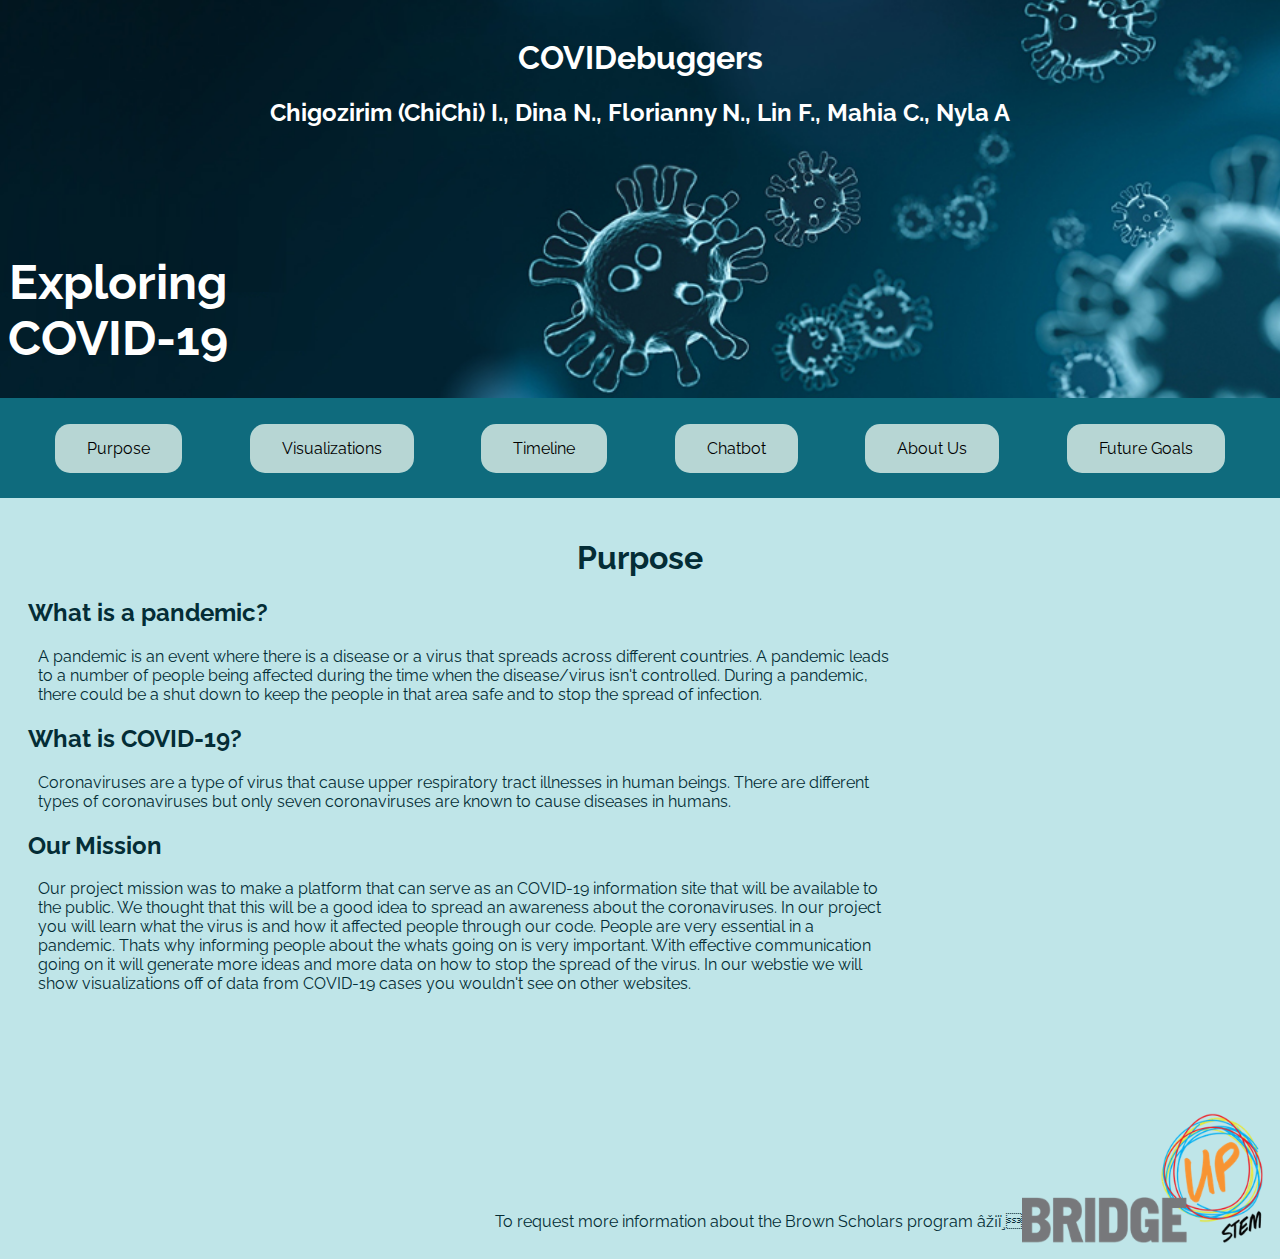
<file: docs/index.html>
<!DOCTYPE html>
<html>
    <head>
        <meta charset="uft-8">
        <meta http-equiv="X-UA-Compatible" content="IE=edge" />
        <meta name="viewport" content="width=device-width, initial-scale=1" />
        <meta name="description" content="EXPLORING COVID-19 project site.">
        <title>Exploring COVID-19 | Purpose</title>        
        <link rel="stylesheet" href="./index.css" />
        <link rel="preconnect" href="https://fonts.gstatic.com"> 
        <link href="https://fonts.googleapis.com/css2?family=Raleway&display=swap" rel="stylesheet">
        
        <link rel="shortcut icon" href="favicon.ico" type="./images/favicon.ico">
        <link rel="apple-touch-icon" sizes="180x180" href="./images/favicon/apple-touch-icon.png">
        <link rel="icon" type="image/png" sizes="32x32" href="./images/favicon/favicon-32x32.png">
        <link rel="icon" type="image/png" sizes="16x16" href="./images/favicon/favicon-16x16.png">
        <link rel="manifest" href="/site.webmanifest">

    </head>
    
    <body>

        <!---This is the bar at the top of the page with the team name and our names-->
        <div class = "bar-over-nav"> 
            <h1>COVIDebuggers</h1>
            <h2>Chigozirim (ChiChi) I., Dina N., Florianny N., Lin F., Mahia C., Nyla A</h2>
            <h1 class = "project-name">Exploring COVID-19</h1>
        </div>
        
        <!---This is the navigation bar-->
        <div class = "nav-bar">
            <a href = "#">Purpose</a>
            <a href = "./visualizations.html">Visualizations</a>
            <a href = "./timeline.html">Timeline</a>
            <a href = "./chatbot.html">Chatbot</a>
            <a href = "./about.html">About Us</a>
            <a href = "./goals.html">Future Goals</a>
        </div>

        <!---This is where the main content of the page goes--> 
        <main>
            <h1 class = "topic">Purpose</h1>
            <h2 class = "question">What is a pandemic?</h2> 
                <p class = "blurb">A pandemic is an event where there is a disease or a virus that spreads across different countries. A pandemic leads to a number of people being affected during the time when the disease/virus isn't controlled. During a pandemic, there could be a shut down to keep the people in that area safe and to stop the spread of infection.</p>

            <h2 class = "question">What is COVID-19?</h2>
            <p class = "blurb"> Coronaviruses are a type of virus that cause upper respiratory tract illnesses in human beings. There are different types of coronaviruses but only seven coronaviruses are known to cause diseases in humans.</p>

            <h2 class = "question">Our Mission</h2>
            <p class = "blurb">Our project mission was to make a platform that can serve as an COVID-19 information site that will be available to the public. We thought that this will be a good idea to spread an awareness about the coronaviruses. In our project you will learn what the virus is and how it affected people through our code.  People are very essential in a pandemic. Thats why informing people about the whats going on is very important. With effective communication going on it will generate more ideas and more data on how to stop the spread of the virus. In our webstie we will show visualizations off of data from COVID-19 cases you wouldn't see on other websites.</p>
        </main>
        
        <footer>
            <p>To request more information about the Brown Scholars program ➡️ </p>
            <a href="mailto:bridgeupstem@amnh.org" target="_blank"><img src="./images/bridgeupstem_logo.png" alt="Email bridgeupstem@amnh.org"></a>
        </footer>
    </body>
</html>
</file>
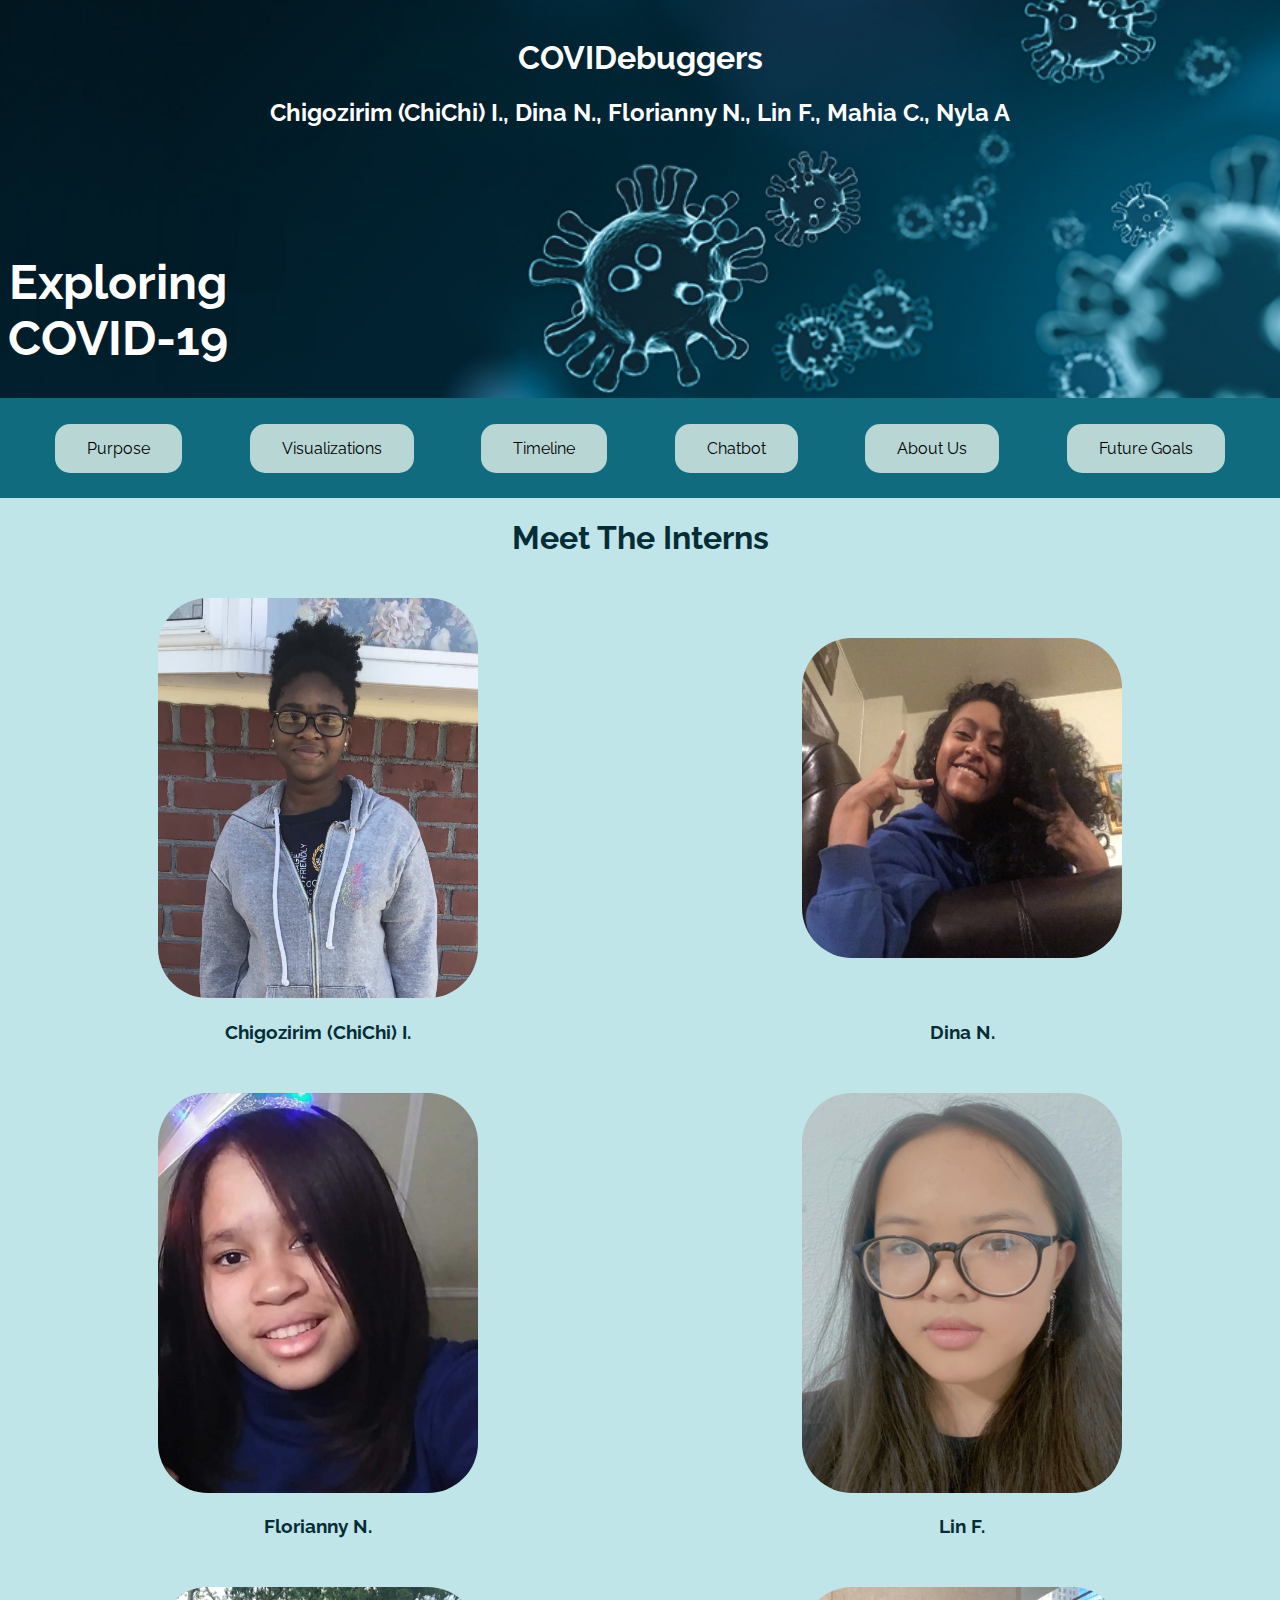
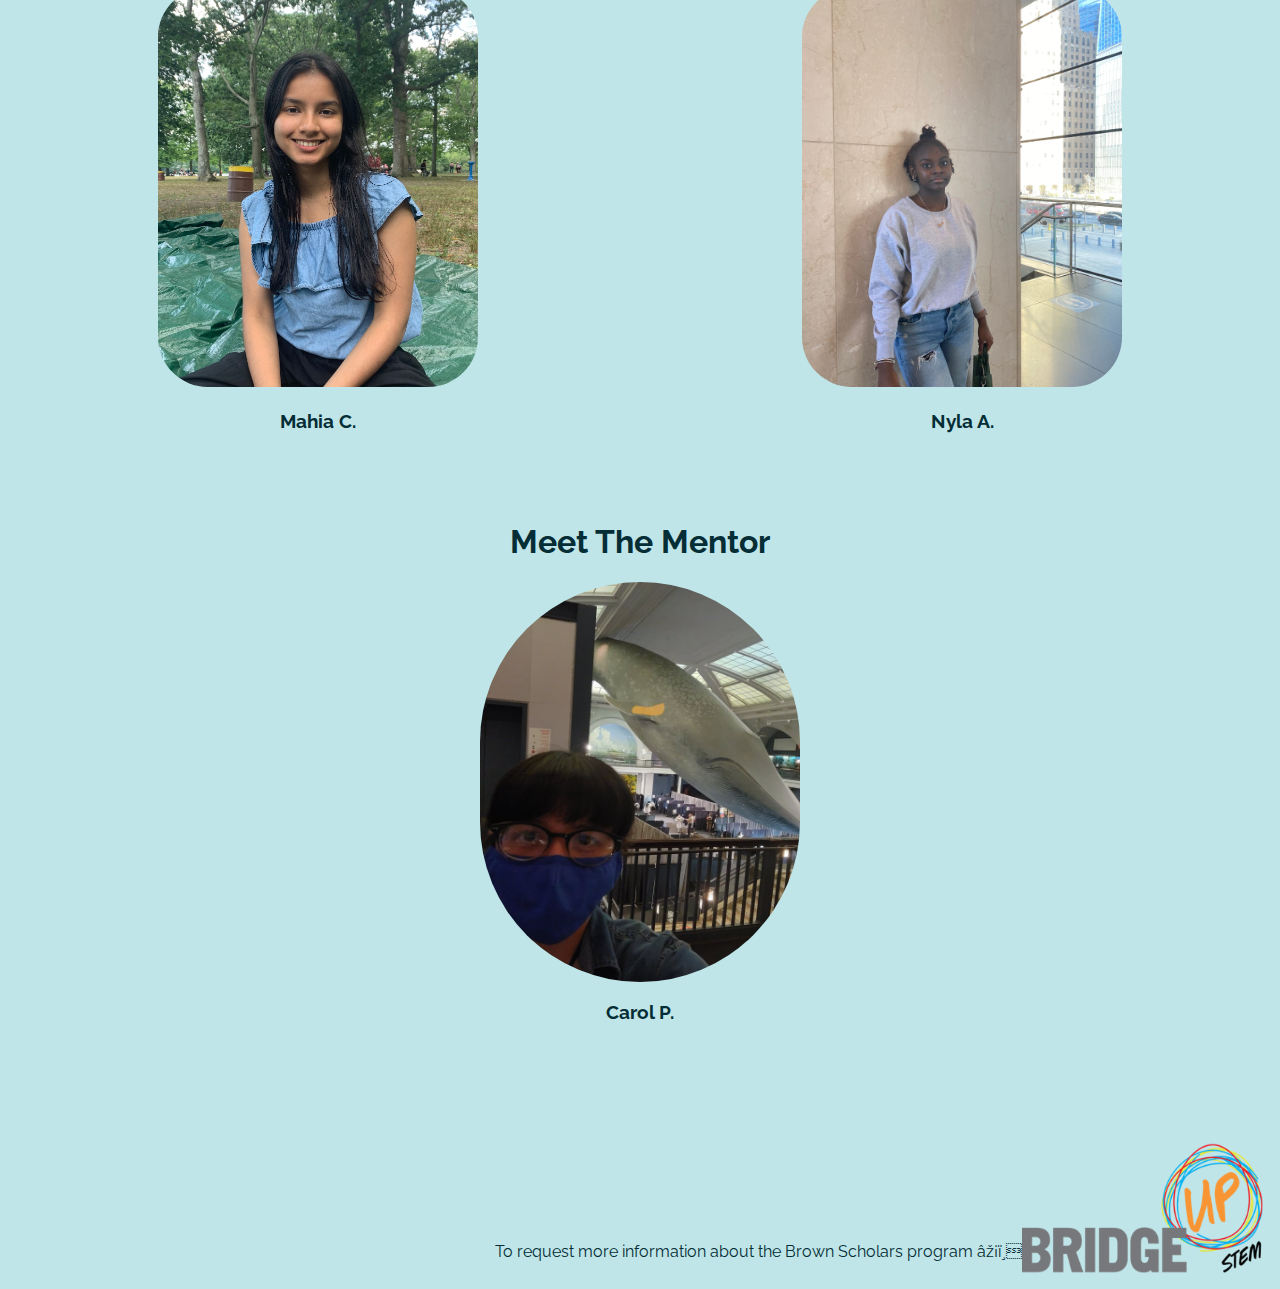
<file: docs/about.html>
<!DOCTYPE html>
<html>
    <head>
        <meta charset="uft-8">
        <meta http-equiv="X-UA-Compatible" content="IE=edge" />
        <meta name="viewport" content="width=device-width, initial-scale=1" />
        <meta name="description" content="EXPLORING COVID-19 project site.">
        <title>Exploring COVID-19 | About Us</title>        
        <link rel="stylesheet" href="./index.css" />
        <link rel="stylesheet" href="./about.css" />
        <link rel="preconnect" href="https://fonts.gstatic.com"> 
        <link href="https://fonts.googleapis.com/css2?family=Raleway&display=swap" rel="stylesheet">

        
        <link rel="shortcut icon" href="favicon.ico" type="./images/favicon.ico">
        <link rel="apple-touch-icon" sizes="180x180" href="./images/favicon/apple-touch-icon.png">
        <link rel="icon" type="image/png" sizes="32x32" href="./images/favicon/favicon-32x32.png">
        <link rel="icon" type="image/png" sizes="16x16" href="./images/favicon/favicon-16x16.png">
        <link rel="manifest" href="/site.webmanifest">
    </head>
    
    <body>

        <!---This is the bar at the top of the page with the team name and our names-->
        <div class = "bar-over-nav"> 
            <h1>COVIDebuggers</h1>
            <h2>Chigozirim (ChiChi) I., Dina N., Florianny N., Lin F., Mahia C., Nyla A</h2>
            <h1 class = "project-name">Exploring COVID-19</h1>
        </div>
        
        <!---This is the navigation bar-->
        <div class = "nav-bar">
            <a href = "./index.html">Purpose</a>
            <a href = "./visualizations.html">Visualizations</a>
            <a href = "./timeline.html">Timeline</a>
            <a href = "./chatbot.html">Chatbot</a>
            <a href = "#">About Us</a>
            <a href = "./goals.html">Future Goals</a>
        </div>

        <!---This is where the main content of the page goes--> 
        <h1 class = "topic">Meet The Interns</h1>
        <div class="intern-pictures">
            <div class="intern" id="chichi">
                <img src="./images/intern_pictures/chichi.jpg"  title="Fun Fact: My favorite poets of all time are Emtithal Mahmoud and Elizabeth Acevedo.">
                <h3 class="name"><a href="https://cheechizzle.github.io/chigozirim_ifebi/"> Chigozirim (ChiChi) I.</a> </h3>
            </div>

            <div class="intern" id="dina">
                <img src="./images/intern_pictures/dina.jpg" title = "Fun Fact: I like playing video games, going on walks, and biking.">
                <h3 class="name">Dina N.</h3>
            </div>

            <div class="intern" id="florianny">
                <img src="./images/intern_pictures/florianny.jpg" title = "Fun Fact: I like to read and write stories on my free time.">
                <h3 class="name"> Florianny N.</h3>
            </div>

            <div class="intern" id="lin"> 
                <img src="./images/intern_pictures/lin.jpg" title = "Fun Fact: I like to play the clarinet + piano and go skiing. ">
                <h3 class="name">Lin F.</h3>
            </div>

            <div class="intern" id="mahia">
                <img src="./images/intern_pictures/mahia.jpg" title="Fun Fact: I like dancing and doing coding challenges on my free time!">
                <h3 class="name"> Mahia C.</h3>
            </div>

            <div class="intern" id="nyla">
                <img src="./images/intern_pictures/nyla.jpg" title="Fun Fact: I like to travel, watch Grey's anatomy and try new food.">
                <h3 class="name">Nyla A.</h3>
                
            </div>
        </div>

        <h1 class="topic">Meet The Mentor</h1>
        <img class="mentor" id="carol" src="./images/intern_pictures/carol.jpg" title="Fun Fact: I love karaoke, video games and problem solving!">
        <h3 class="name">Carol P.</h3>


        <footer>
            <p>To request more information about the Brown Scholars program ➡️ </p>
            <a href="mailto:bridgeupstem@amnh.org" target="_blank"><img src="./images/bridgeupstem_logo.png" alt="Email bridgeupstem@amnh.org"></a>
        </footer>
    </body>
</html>
</file>
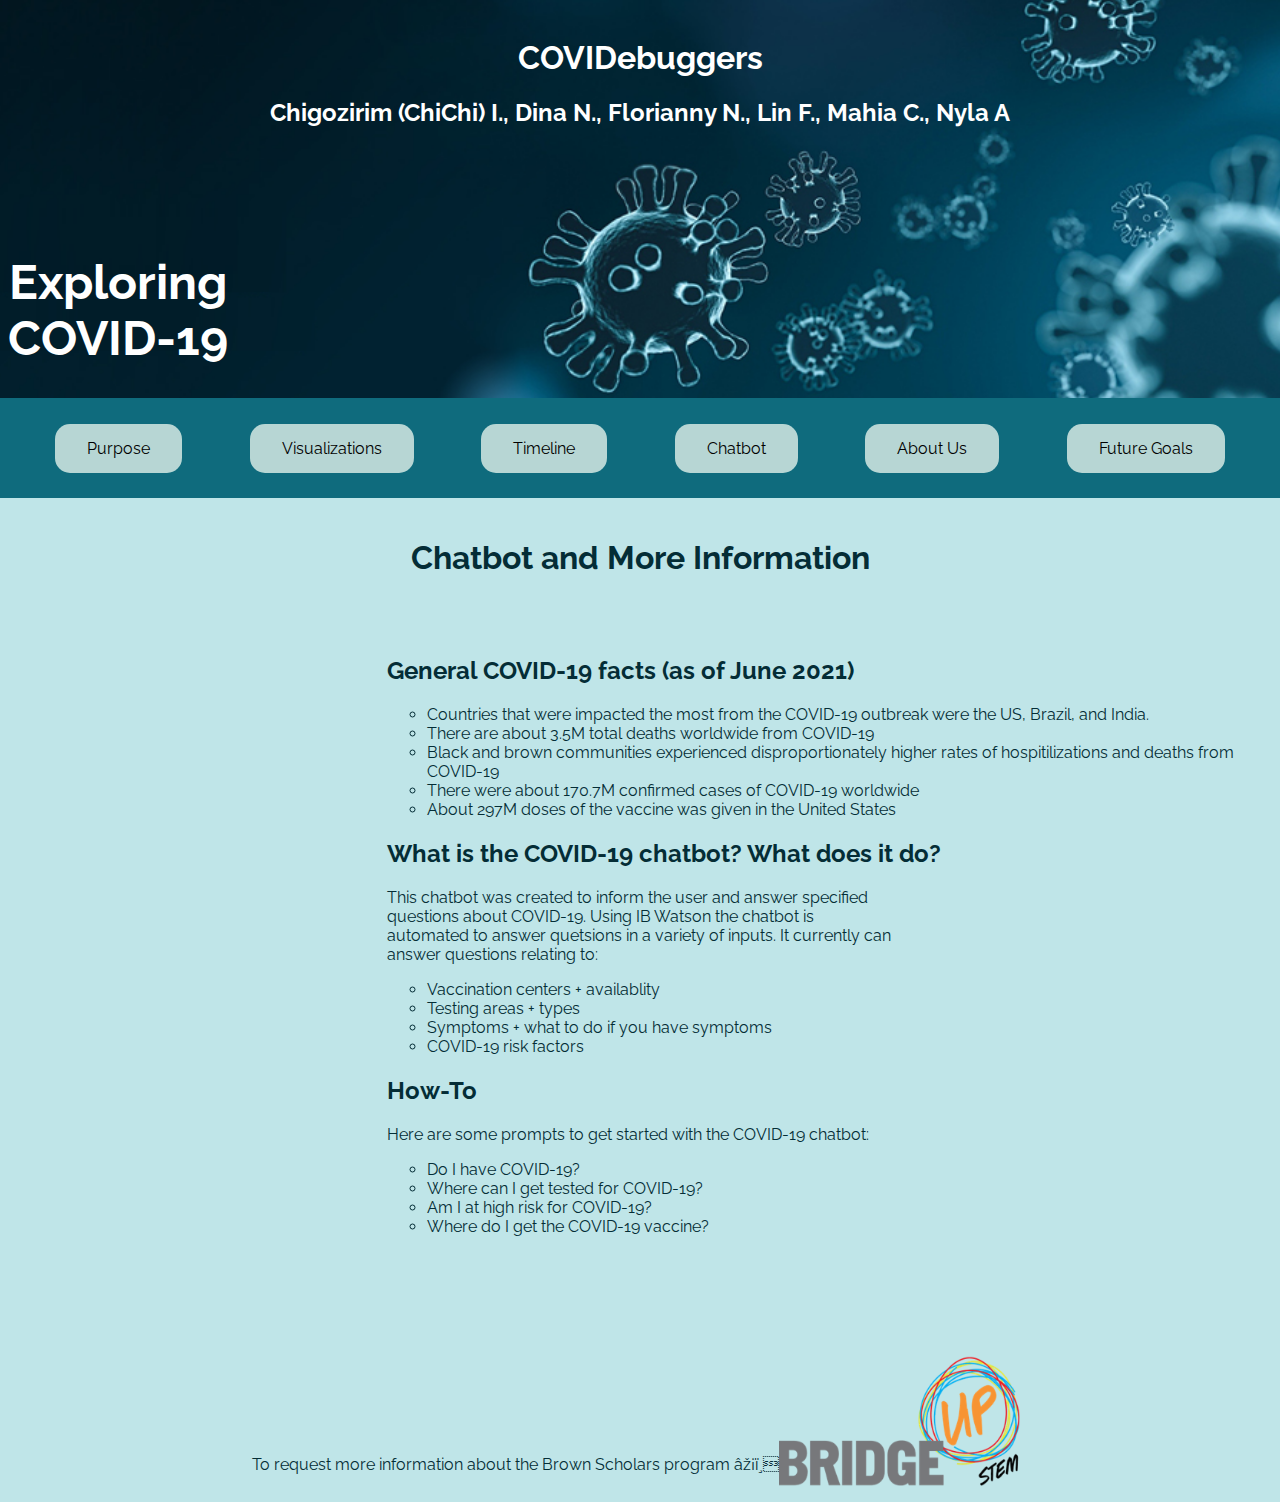
<file: docs/chatbot.html>
<!DOCTYPE html>
<html>
    <head>
        <meta charset="uft-8">
        <meta http-equiv="X-UA-Compatible" content="IE=edge" />
        <meta name="viewport" content="width=device-width, initial-scale=1" />
        <meta name="description" content="EXPLORING COVID-19 project site.">
        <title>Exploring COVID-19 | Chatbot</title>
        <link rel="stylesheet" href="./index.css"/>
        <link rel="stylesheet" href="./chatbot.css" />
        <link rel="preconnect" href="https://fonts.gstatic.com"> 
<link href="https://fonts.googleapis.com/css2?family=Raleway&display=swap" rel="stylesheet">


        <link rel="shortcut icon" href="favicon.ico" type="./images/favicon.ico">
        <link rel="apple-touch-icon" sizes="180x180" href="./images/favicon/apple-touch-icon.png">
        <link rel="icon" type="image/png" sizes="32x32" href="./images/favicon/favicon-32x32.png">
        <link rel="icon" type="image/png" sizes="16x16" href="./images/favicon/favicon-16x16.png">
        <link rel="manifest" href="/site.webmanifest">
    </head>
     
    <body>
        <!---This is the bar at the top of the page with the team name and our names-->
        <div class = "bar-over-nav"> 
            <h1>COVIDebuggers</h1>
            <h2>Chigozirim (ChiChi) I., Dina N., Florianny N., Lin F., Mahia C., Nyla A</h2>
            <h1 class = "project-name">Exploring COVID-19</h1>
        </div>
        
        <!---This is the navigation bar-->
        <div class = "nav-bar">
                    <a href = "./index.html">Purpose</a>
                    <a href = "./visualizations.html">Visualizations</a>
                    <a href = "./timeline.html">Timeline</a>
                    <a href = "#">Chatbot</a>
                    <a href = "./about.html">About Us</a>
                    <a href = "./goals.html">Future Goals</a>
        </div>

        <!---This is where the main content of the page goes-->
         <div class = "main-content">
            <h1 class = "topic">Chatbot and More Information</h1>
            <h2> General COVID-19 facts (as of June 2021)</h2>
            <ul>
                <li> Countries that were impacted the most from the COVID-19 outbreak were the US, Brazil, and India.</li> 
                <li> There are about 3.5M total deaths worldwide from COVID-19 </li> 
                <li> Black and brown communities experienced disproportionately higher rates of hospitilizations and deaths from COVID-19 </li> 
                <li> There were about 170.7M confirmed cases of COVID-19 worldwide</li> 
                <li> About 297M doses of the vaccine was given in the United States</li> 
            </ul>
         

         <h2>What is the COVID-19 chatbot? What does it do? </h2>
         <p>This chatbot was created to inform the user and answer specified questions about COVID-19. Using IB Watson the chatbot is automated to answer quetsions in a variety of inputs. It currently can answer questions relating to: 
            <ul>
                <li>Vaccination centers + availablity </li>
                <li>Testing areas + types</li>
                <li>Symptoms + what to do if you have symptoms</li>
                <li>COVID-19 risk factors </li>
                </ul>
         </p>
         

         <h2>How-To</h2>
         <p>Here are some prompts to get started with the COVID-19 chatbot:
             <ul>
                 <li>Do I have COVID-19?</li>
                 <li>Where can I get tested for COVID-19?</li>
                 <li>Am I at high risk for COVID-19?</li>
                 <li>Where do I get the COVID-19 vaccine?</li>
             </ul>
         </p>
    
                <script class = "chatbot">
                    window.watsonAssistantChatOptions = {
                        integrationID: "734a3381-d7c0-40d2-85cd-78f88eb4e9d3", // The ID of this integration.
                        region: "us-south", // The region your integration is hosted in.
                        serviceInstanceID: "0ef7855c-d4c8-435f-84cc-cb8a813198d4", // The ID of your service instance.
                        onLoad: function(instance) { instance.render(); }
                      };
                    setTimeout(function(){
                      const t=document.createElement('script');
                      t.src="https://web-chat.global.assistant.watson.appdomain.cloud/loadWatsonAssistantChat.js";
                      document.head.appendChild(t);
                    });
                  </script>   
        </div>
    
        <!-- This is our footer-->
        <footer>
            <p>To request more information about the Brown Scholars program ➡️ </p>
            <a href="mailto:bridgeupstem@amnh.org" target="_blank"><img src="./images/bridgeupstem_logo.png" alt="Email bridgeupstem@amnh.org"></a>
        </footer>
        
    </body>
</html>
</file>
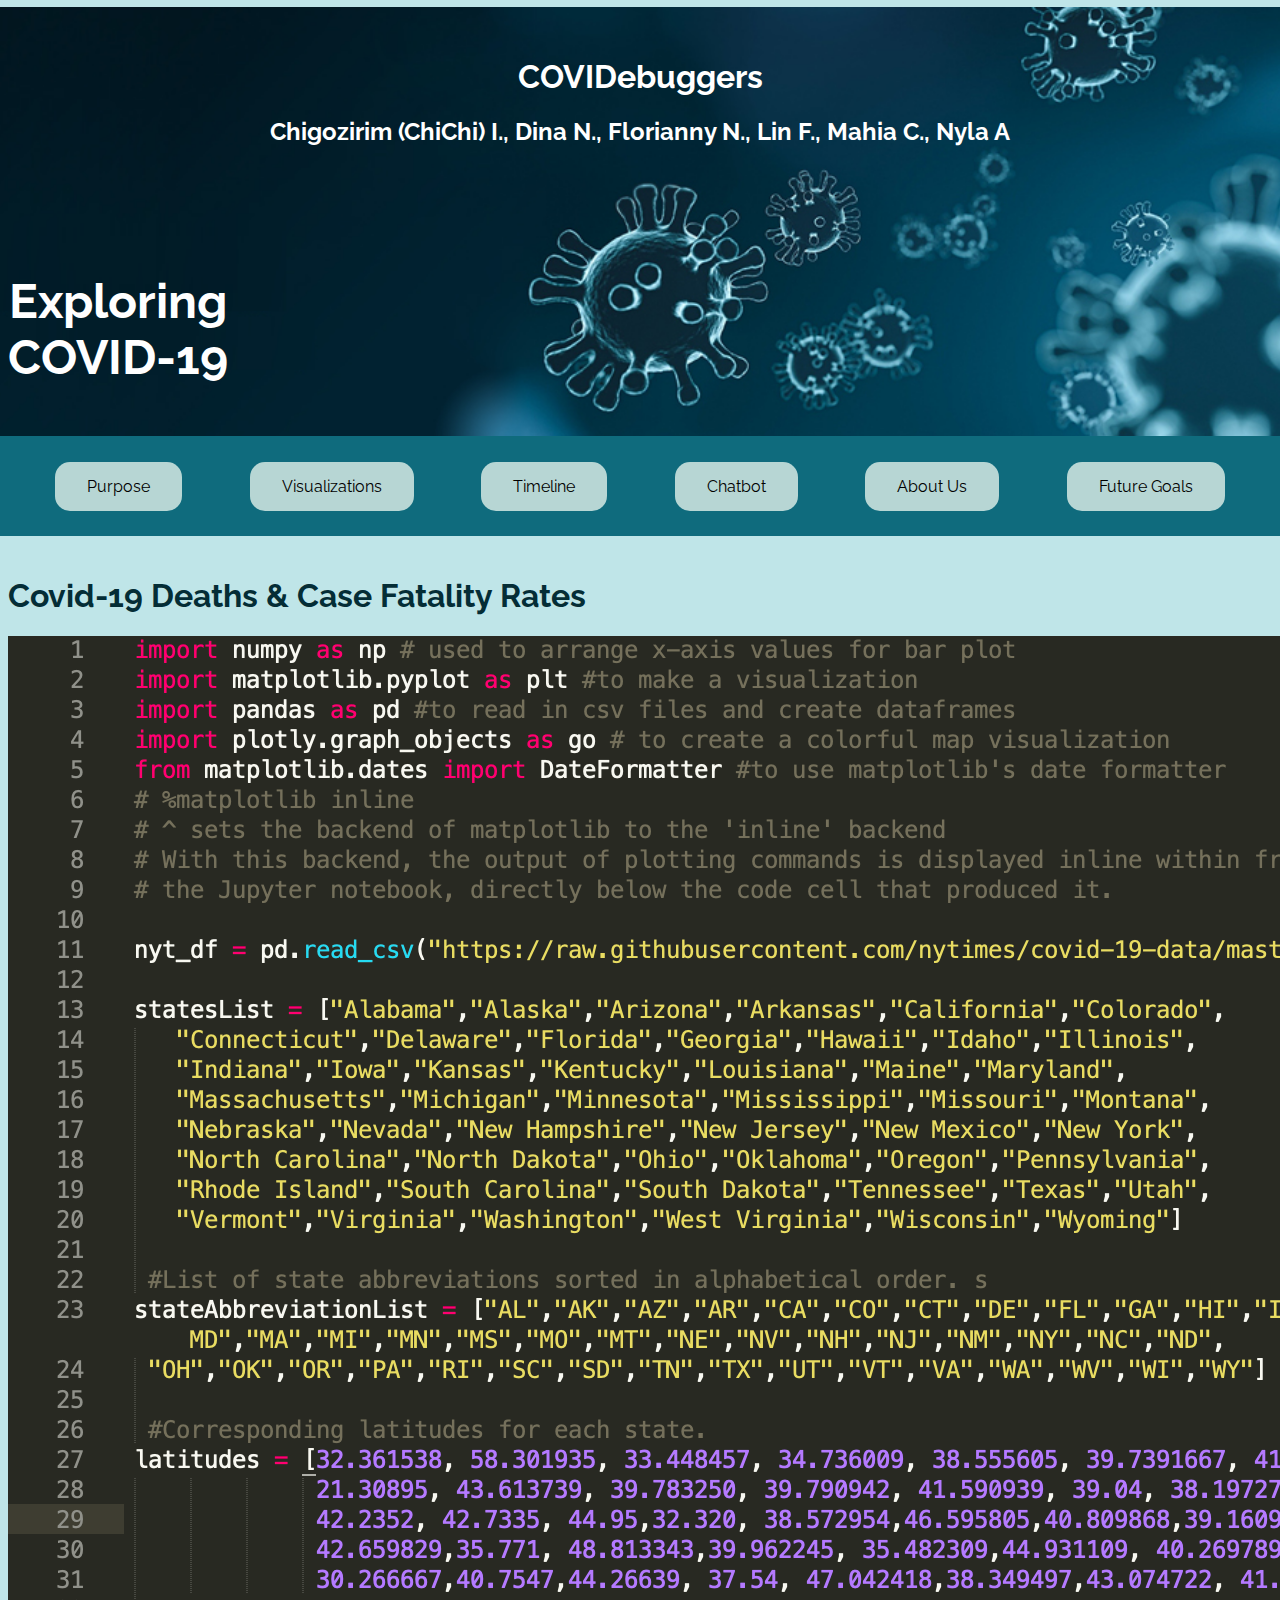
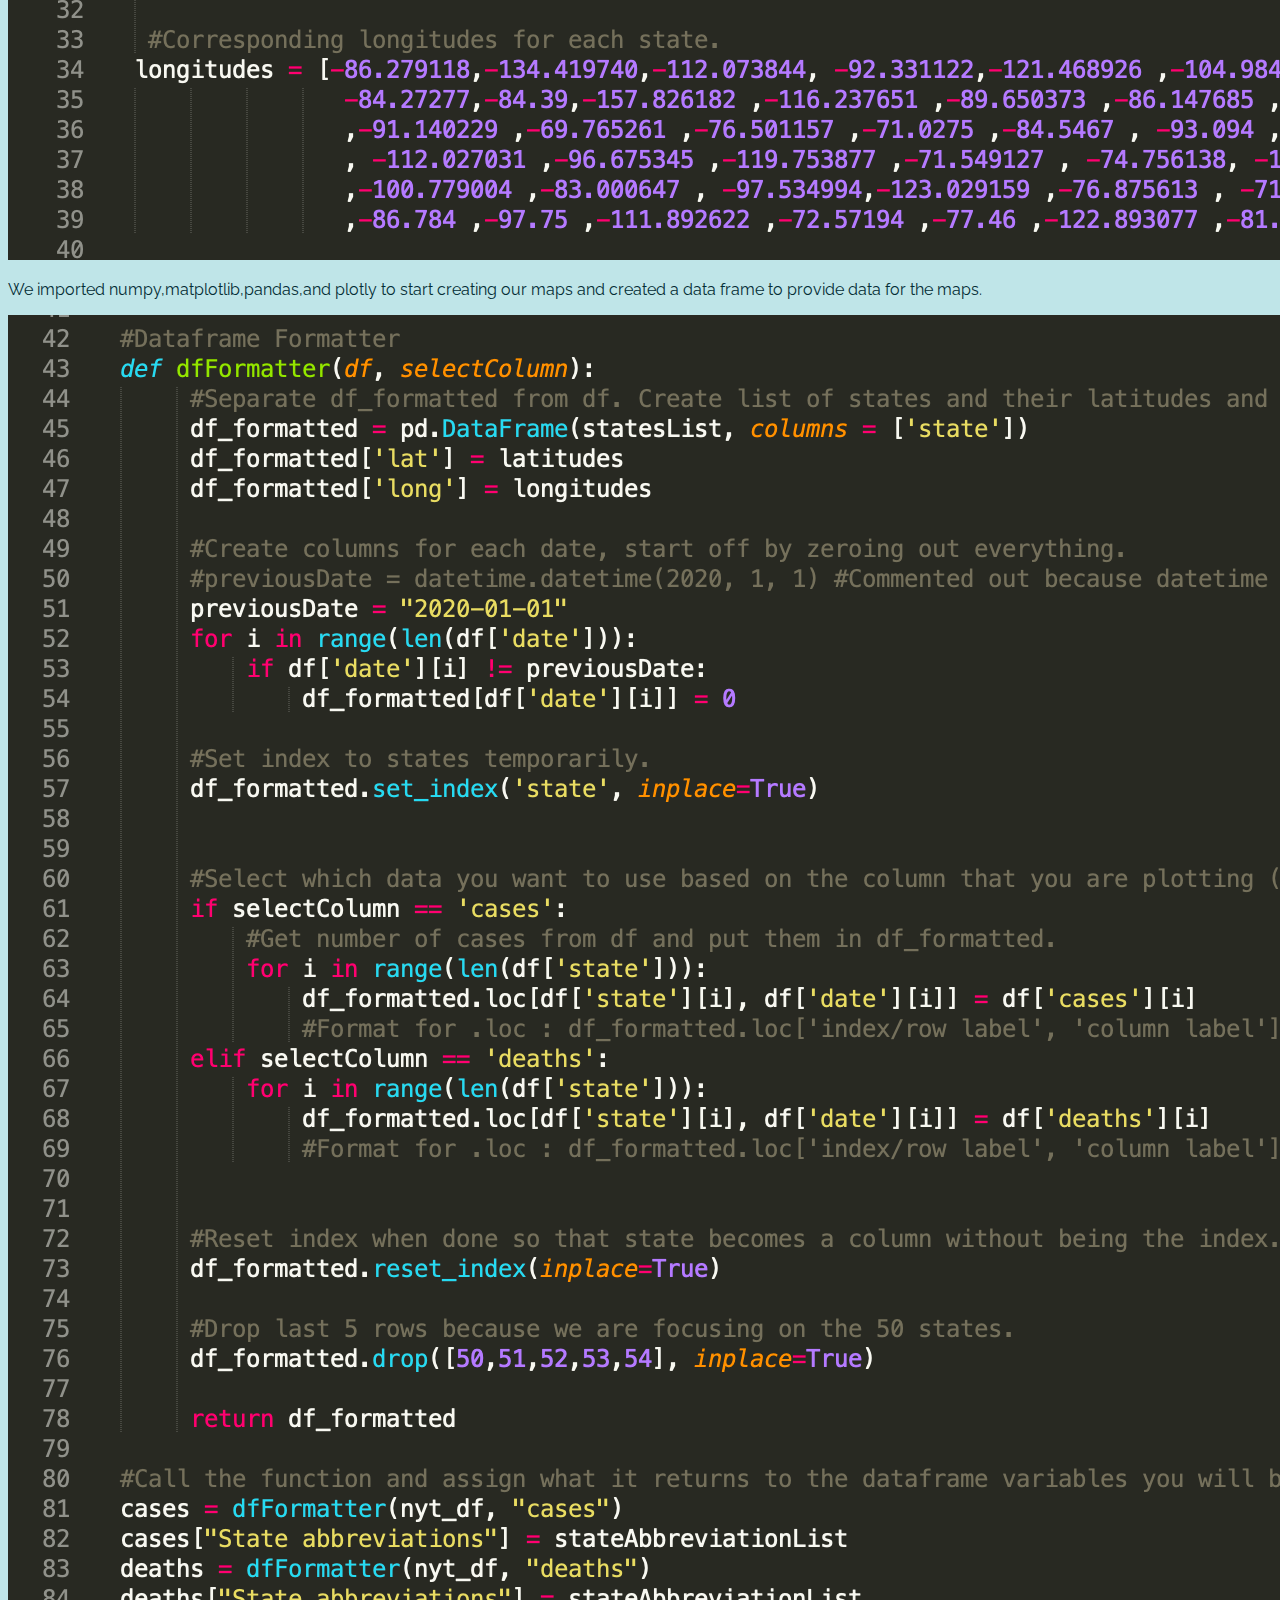
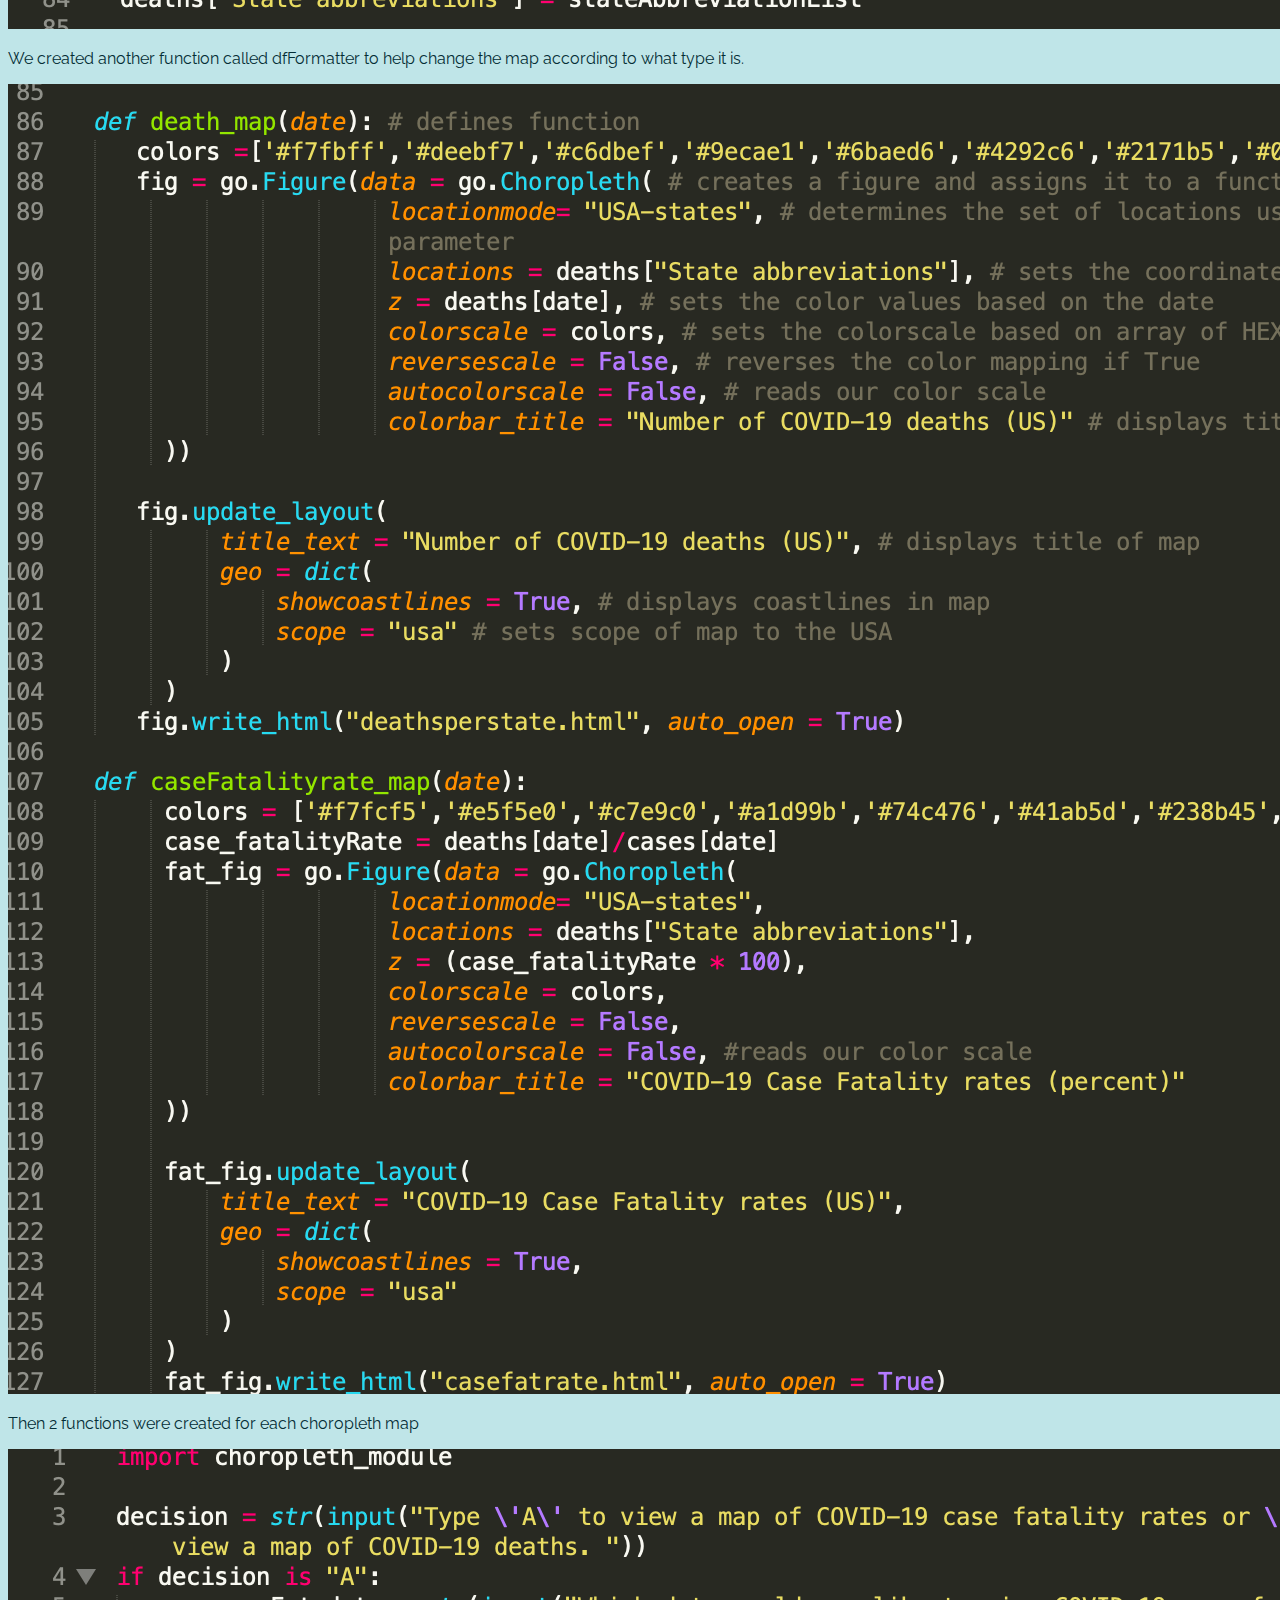
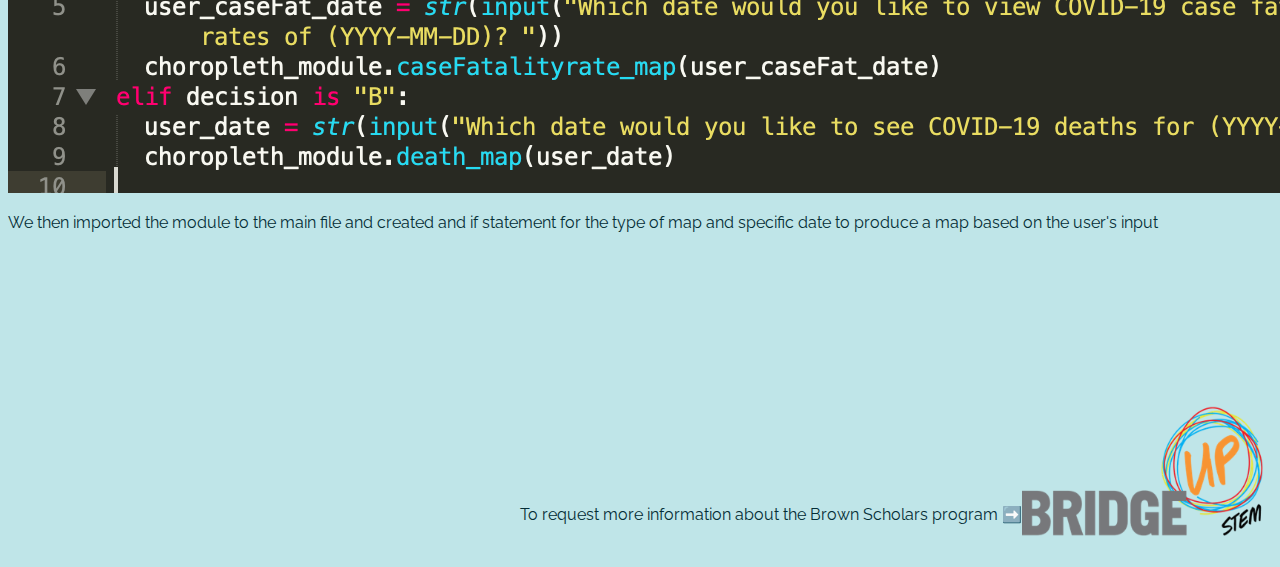
<file: docs/choropleth.html>
<!DOCTYPE html>
<html lang="en">
<head>
    <meta charset="UTF-8">
    <meta http-equiv="X-UA-Compatible" content="IE=edge">
    <meta name="viewport" content="width=device-width, initial-scale=1">
    <meta name="description" content="EXPLORING COVID-19 project site.">
    <title>Exploring COVID-19 | Covid-19 Deaths & Case Fatality Rates</title>
    <link rel="stylesheet" href="./index.css" />
    <link rel = "stylesheet" href = "./visualizations.css"/>
    <link rel="preconnect" href="https://fonts.gstatic.com"> 
    <link href="https://fonts.googleapis.com/css2?family=Raleway&display=swap" rel="stylesheet">
​
        
    <link rel="shortcut icon" href="favicon.ico" type="./images/favicon.ico">
    <link rel="apple-touch-icon" sizes="180x180" href="./images/favicon/apple-touch-icon.png">
    <link rel="icon" type="image/png" sizes="32x32" href="./images/favicon/favicon-32x32.png">
    <link rel="icon" type="image/png" sizes="16x16" href="./images/favicon/favicon-16x16.png">
    <link rel="manifest" href="/site.webmanifest">
​
</head>
<!---covid-19 deaths & covid-19 case fatality rates  visualizations-->
<body>
   <!---This is the bar at the top of the page with the team name and our names-->
   <div class = "bar-over-nav"> 
    <h1>COVIDebuggers</h1>
    <h2>Chigozirim (ChiChi) I., Dina N., Florianny N., Lin F., Mahia C., Nyla A</h2>
    <h1 class = "project-name">Exploring COVID-19</h1>
</div>
​
<!---This is the navigation bar-->
<div class = "nav-bar">
    <a href = "./index.html">Purpose</a>
    <a href = "./visualizations.html">Visualizations</a>
    <a href = "./timeline.html">Timeline</a>
    <a href = "./chatbot.html">Chatbot</a>
    <a href = "./about.html">About Us</a>
    <a href = "./goals.html">Future Goals</a>
</div>
<div class="main-content">
    <h1 class="title"> Covid-19 Deaths & Case Fatality Rates </h1>
    <div class = "explanation-1">
        <img src = "./images/visualizations/choropleth/imports_list_info.png" alt="">
        <p> We imported numpy,matplotlib,pandas,and plotly to start creating our maps and created a data frame to provide data for the maps.</p>
    </div>
    <div class = "explanation-2">
        <img src = "./images/visualizations/choropleth/dfFormatter_function.png" alt="">
        <p> We created another function called dfFormatter to help change the map according to what type it is.</p>
    </div>
    <div class = "explanation-3">
        <img src="./images/visualizations/choropleth/map_functions.png" alt="">
        <p>Then 2 functions were created for each choropleth map </p>
    </div>
    <div class = "explanation-4">
        <img src="./images/visualizations/choropleth/user_input.png" alt="">
        <p> We then imported the module to the main file and created and if statement for the type of map and specific date to produce a map based on the user's input </p>
    </div>
​
</div>
​
<!-- This is our footer-->
<footer>
    <p>To request more information about the Brown Scholars program ➡️ </p>
    <a href="mailto:bridgeupstem@amnh.org" target="_blank"><img src="./images/bridgeupstem_logo.png" alt="Email bridgeupstem@amnh.org"></a>
</footer>
​
</body>
</html>
</file>
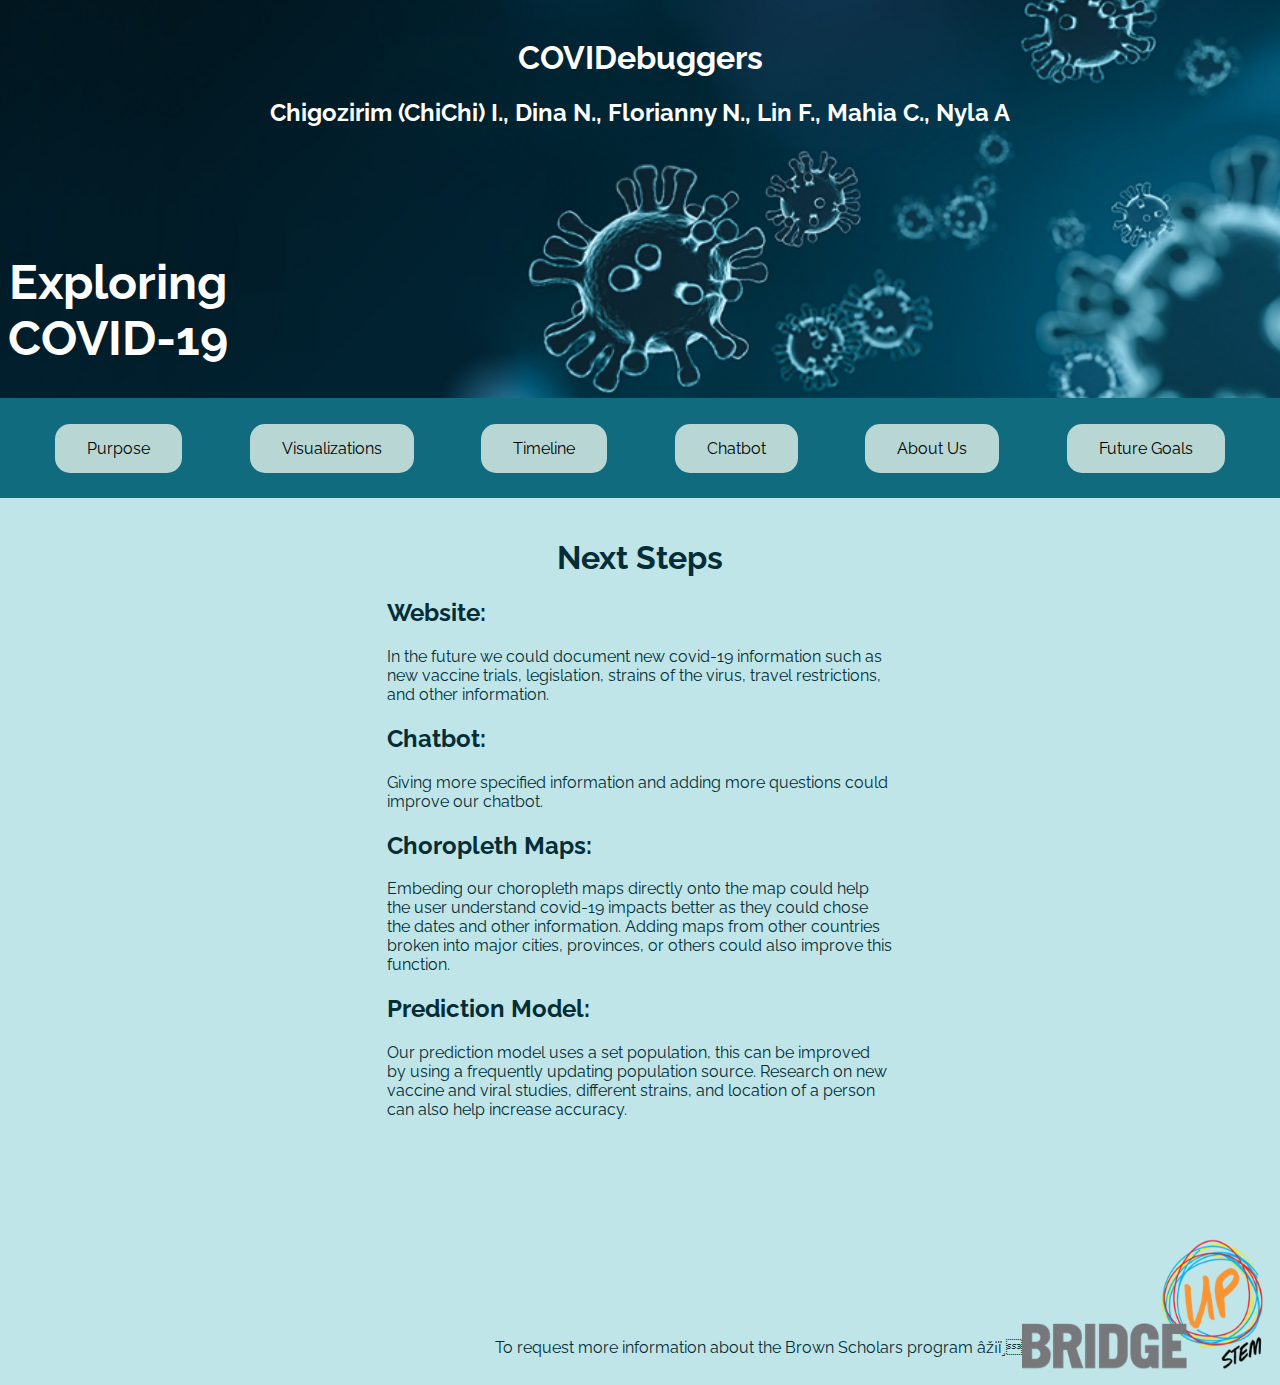
<file: docs/goals.html>
<!DOCTYPE html>
<html>
    <head>
        <meta charset="uft-8">
        <meta http-equiv="X-UA-Compatible" content="IE=edge" />
        <meta name="viewport" content="width=device-width, initial-scale=1" />
        <meta name="description" content="EXPLORING COVID-19 project site.">
        <title>Exploring COVID-19 | Purpose</title>        
        <link rel="stylesheet" href="./goals.css" />
        <link rel="preconnect" href="https://fonts.gstatic.com"> 
        <link href="https://fonts.googleapis.com/css2?family=Raleway&display=swap" rel="stylesheet">
        
        <link rel="shortcut icon" href="favicon.ico" type="./images/favicon.ico">
        <link rel="apple-touch-icon" sizes="180x180" href="./images/favicon/apple-touch-icon.png">
        <link rel="icon" type="image/png" sizes="32x32" href="./images/favicon/favicon-32x32.png">
        <link rel="icon" type="image/png" sizes="16x16" href="./images/favicon/favicon-16x16.png">
        <link rel="manifest" href="/site.webmanifest">

    </head>
    
    <body>

        <!---This is the bar at the top of the page with the team name and our names-->
        <div class = "bar-over-nav"> 
            <h1>COVIDebuggers</h1>
            <h2>Chigozirim (ChiChi) I., Dina N., Florianny N., Lin F., Mahia C., Nyla A</h2>
            <h1 class = "project-name">Exploring COVID-19</h1>
        </div>
        
        <!---This is the navigation bar-->
        <div class = "nav-bar">
            <a href = "#">Purpose</a>
            <a href = "./visualizations.html">Visualizations</a>
            <a href = "./timeline.html">Timeline</a>
            <a href = "./chatbot.html">Chatbot</a>
            <a href = "./about.html">About Us</a>
            <a href = "./goals.html">Future Goals</a>
        </div>

        <!---This is where the main content of the page goes--> 
        <main>
            <h1 class = "topic">Next Steps</h1>
            <h2 class = "question">Website:</h2> 
                <p class = "blurb">In the future we could document new covid-19 information such as new vaccine trials, legislation, strains of the virus, travel restrictions, and other information. </p>

            <h2 class = "question">Chatbot:</h2>
            <p class = "blurb"> Giving more specified information and adding more questions could improve our chatbot. </p>

            <h2 class = "question">Choropleth Maps:</h2>
            <p class = "blurb">Embeding our choropleth maps directly onto the map could help the user understand covid-19 impacts better as they could chose the dates and other information. Adding maps from other countries broken into major cities, provinces, or others could also improve this function.  </p>
            
            <h2 class = "question">Prediction Model:</h2>
            <p class = "blurb">Our prediction model uses a set population, this can be improved by using a frequently updating population source. Research on new vaccine and viral studies, different strains, and location of a person can also help increase accuracy. </p>
        </main>
        
        <footer>
            <p>To request more information about the Brown Scholars program ➡️ </p>
            <a href="mailto:bridgeupstem@amnh.org" target="_blank"><img src="./images/bridgeupstem_logo.png" alt="Email bridgeupstem@amnh.org"></a>
        </footer>
    </body>
</html>
</file>
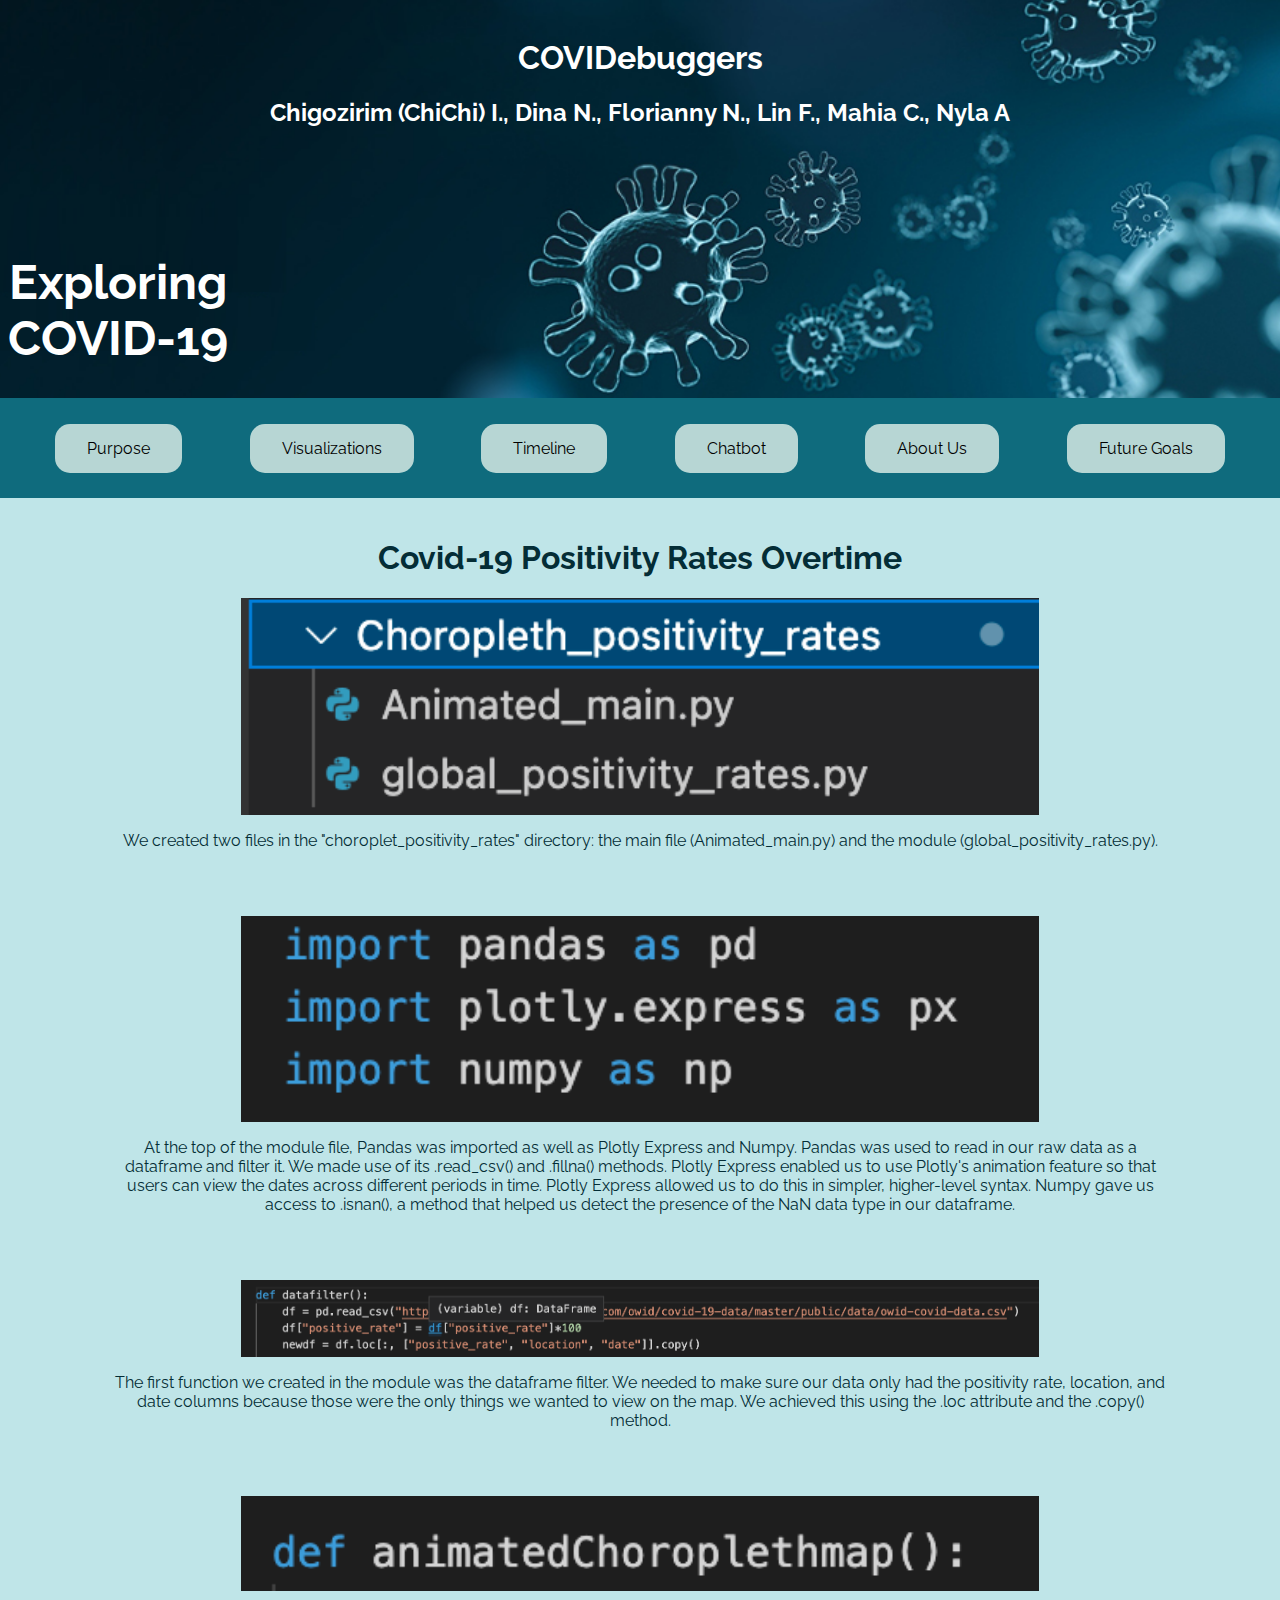
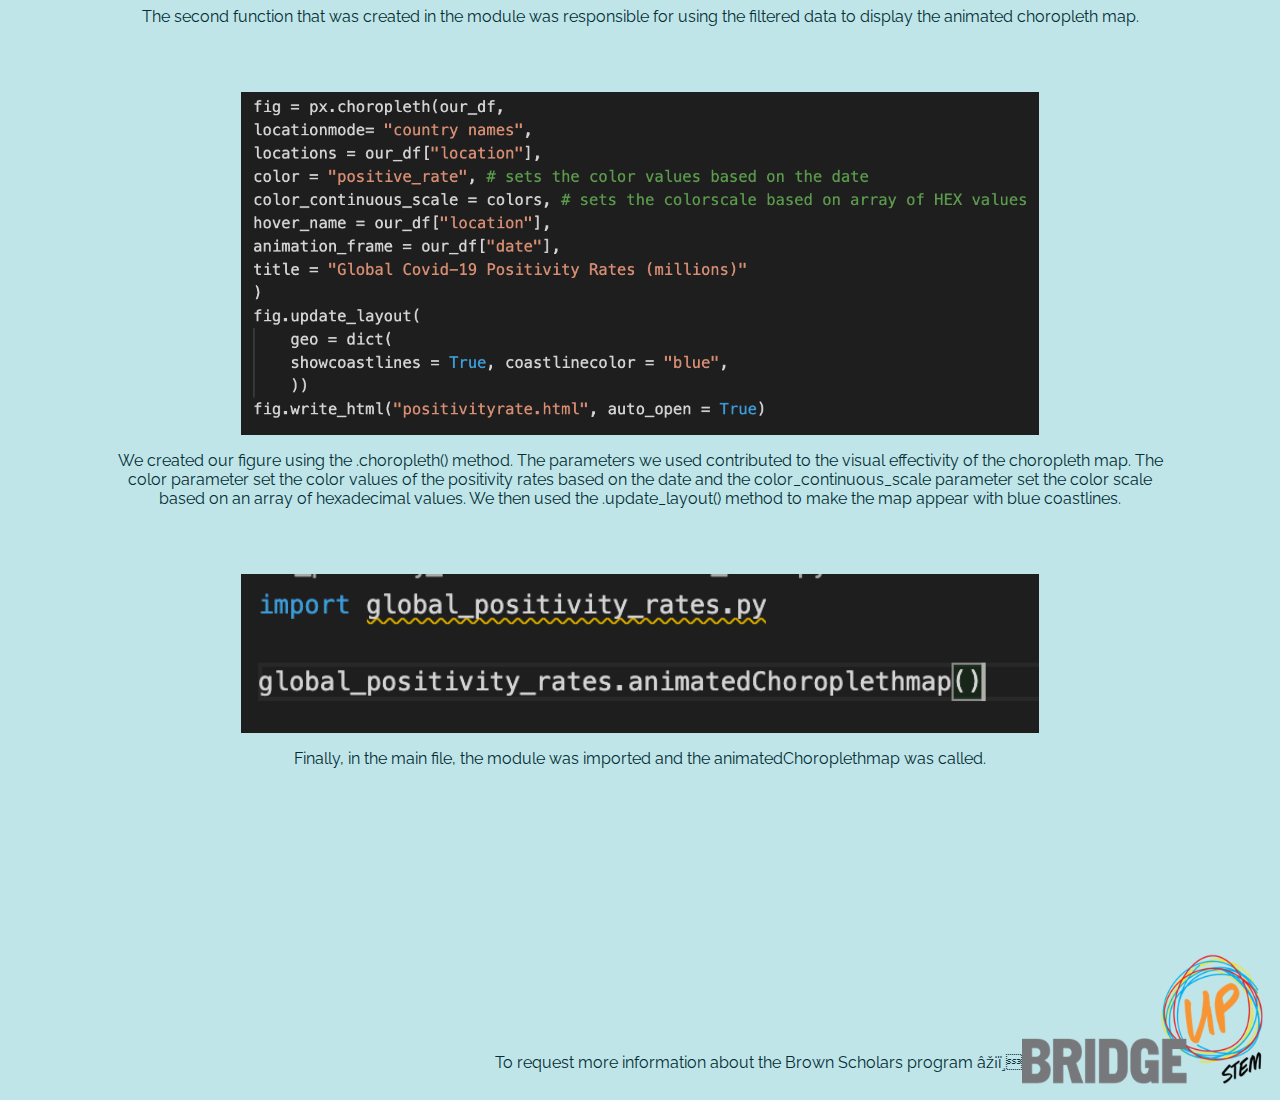
<file: docs/positivity_rates.html>
<!DOCTYPE html>
<html>
    <head>
        <meta charset="uft-8">
        <meta http-equiv="X-UA-Compatible" content="IE=edge" />
        <meta name="viewport" content="width=device-width, initial-scale=1" />
        <meta name="description" content="EXPLORING COVID-19 project site.">
        <title>Exploring COVID-19 | Covid-19 Positivity Rates Overtime</title>
        <link rel="stylesheet" href="./index.css" />
        <link rel = "stylesheet" href = "./visualizations.css"/>
        <link rel="stylesheet" href="./dedicated_visualizations.css">
        <link rel="preconnect" href="https://fonts.gstatic.com"> 
        <link href="https://fonts.googleapis.com/css2?family=Raleway&display=swap" rel="stylesheet">

        
        <link rel="shortcut icon" href="favicon.ico" type="./images/favicon.ico">
        <link rel="apple-touch-icon" sizes="180x180" href="./images/favicon/apple-touch-icon.png">
        <link rel="icon" type="image/png" sizes="32x32" href="./images/favicon/favicon-32x32.png">
        <link rel="icon" type="image/png" sizes="16x16" href="./images/favicon/favicon-16x16.png">
        <link rel="manifest" href="/site.webmanifest">
    </head>
    
    <body>
        <!---This is the bar at the top of the page with the team name and our names-->
        <div class = "bar-over-nav"> 
            <h1>COVIDebuggers</h1>
            <h2>Chigozirim (ChiChi) I., Dina N., Florianny N., Lin F., Mahia C., Nyla A</h2>
            <h1 class = "project-name">Exploring COVID-19</h1>
        </div>

        <!---This is the navigation bar-->
        <div class = "nav-bar">
            <a href = "./index.html">Purpose</a>
            <a href = "./visualizations.html">Visualizations</a>
            <a href = "./timeline.html">Timeline</a>
            <a href = "./chatbot.html">Chatbot</a>
            <a href = "./about.html">About Us</a>
            <a href = "./goals.html">Future Goals</a>
        </div>

        
        <div class="main-content">
            <h1 class="title">Covid-19 Positivity Rates Overtime</h1>

            <div class = "explanation">
                <img src = "./images/visualizations/positivity_rates/1_positivity_fileStructure.png">
                <p>We created two files in the "choroplet_positivity_rates" directory: the main file (Animated_main.py) and the module (global_positivity_rates.py).</p>
            </div>

            <div class = "explanation">
                <img src = "./images/visualizations/positivity_rates/2_positivity_importedLibraries.png">
                <p>At the top of the module file, Pandas was imported as well as Plotly Express and Numpy. Pandas was used to read in our raw data as a dataframe and filter it. We made use of its .read_csv() and .fillna() methods. Plotly Express enabled us to use Plotly's animation feature so that users can view the dates across different periods in time. Plotly Express allowed us to do this in simpler, higher-level syntax. Numpy gave us access to .isnan(), a method that helped us detect the presence of the NaN data type in our dataframe.</p>
            </div>

            <div class = "explanation">
                <img src="./images/visualizations/positivity_rates/3_positivity_datafilterFunction.png">
                <p>The first function we created in the module was the dataframe filter. We needed to make sure our data only had the positivity rate, location, and date columns because those were the only things we wanted to view on the map. We achieved this using the .loc attribute and the .copy() method.</p>
            </div>

            <div class = "explanation">
                <img src="./images/visualizations/positivity_rates/4_positivity_animatedchoroplethFunction.png">
                <p>The second function that was created in the module was responsible for using the filtered data to display the animated choropleth map.</p>
            </div>

            <div class = "explanation">
                <img src="./images/visualizations/positivity_rates/5_positivity_animatedChoroplethPlotly.png">
                <p> We created our figure using the .choropleth() method. The parameters we used contributed to the visual effectivity of the choropleth map. The color parameter set the color values of the positivity rates based on the date and the color_continuous_scale parameter set the color scale based on an array of hexadecimal values. We then used the .update_layout() method to make the map appear with blue coastlines.</p>
            </div>

            <div class = "explanation">
                <img src="./images/visualizations/positivity_rates/6_positivity_mainFile.png">
                <p> Finally, in the main file, the module was imported and the animatedChoroplethmap was called.</p>
            </div>

        </div>
       
        <!-- This is our footer-->
        <footer>
            <p>To request more information about the Brown Scholars program ➡️ </p>
            <a href="mailto:bridgeupstem@amnh.org" target="_blank"><img src="./images/bridgeupstem_logo.png" alt="Email bridgeupstem@amnh.org"></a>
        </footer>
        
    </body>
</html>
</file>
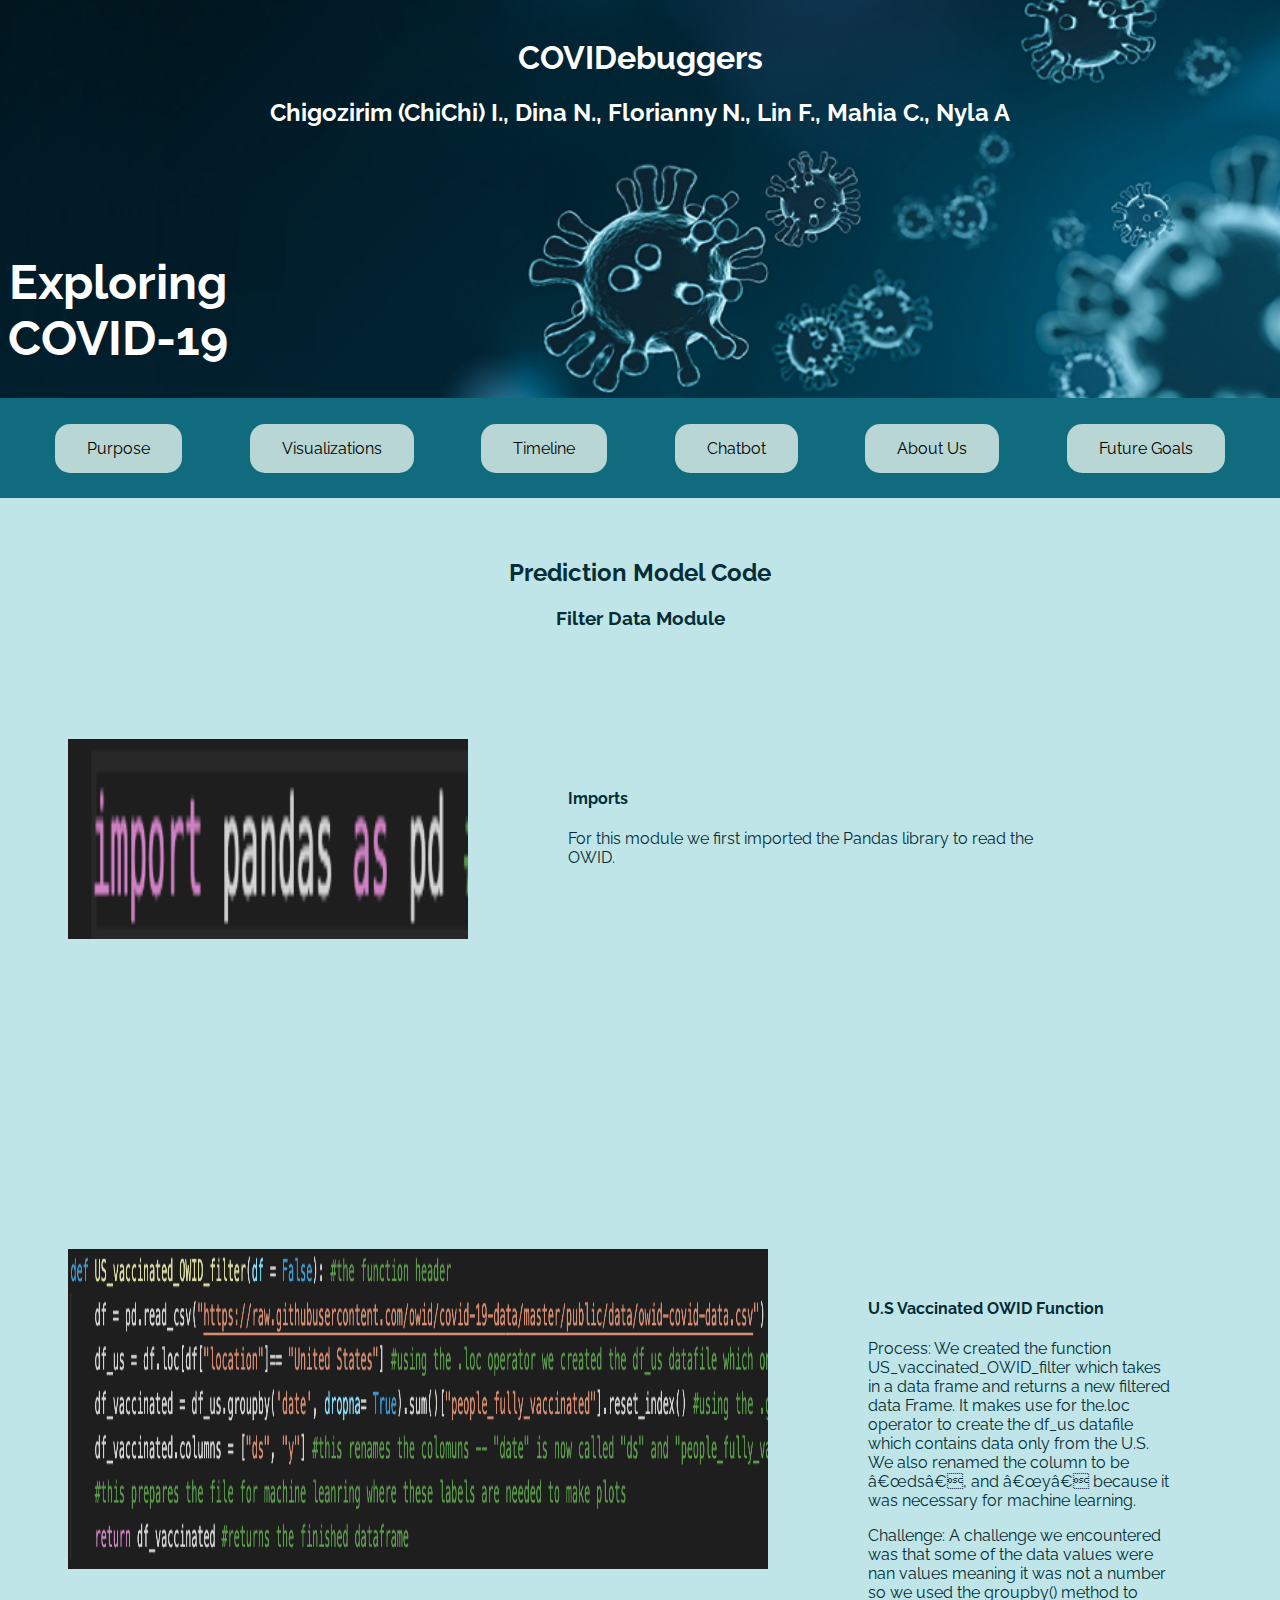
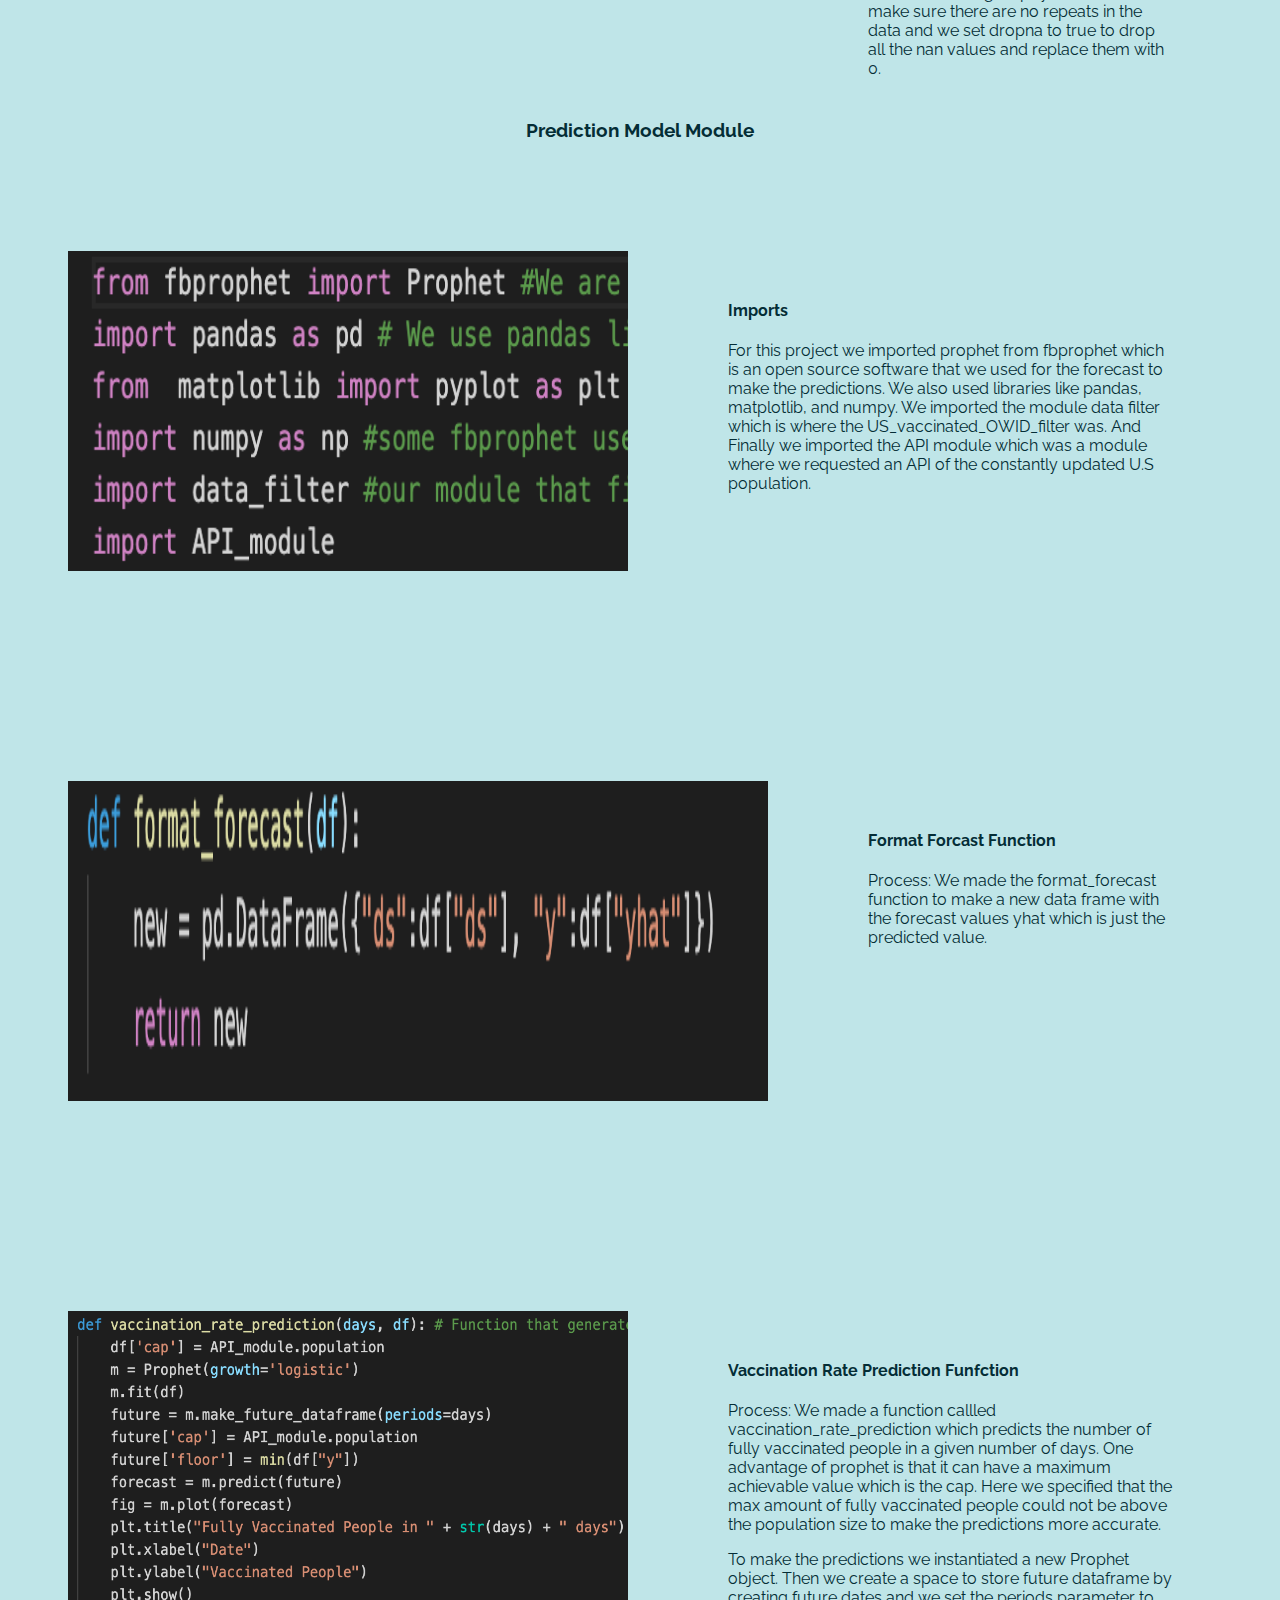
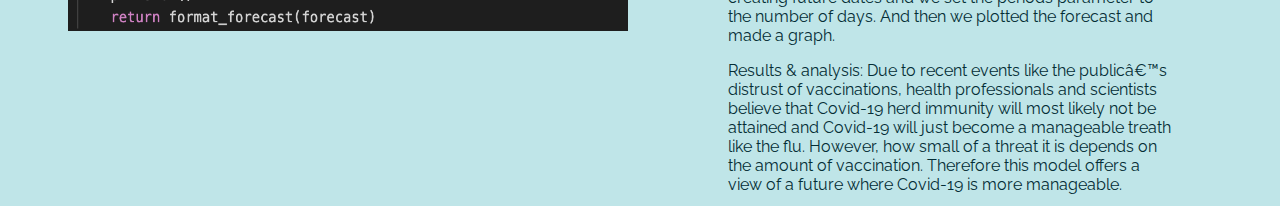
<file: docs/prediction_model.html>
<!DOCTYPE html>
<html>
    <head>
        <meta charset="uft-8">
        <meta http-equiv="X-UA-Compatible" content="IE=edge" />
        <meta name="viewport" content="width=device-width, initial-scale=1" />
        <meta name="description" content="EXPLORING COVID-19 project site.">
        <title>Exploring COVID-19 | Fully Vaccinated Model</title>
        <link rel="stylesheet" href="./index.css" />
        <link rel = "stylesheet" href = "./prediction_model.css"/>
        <!-- <link rel = "stylesheet" href = "./visualizations.css"/> -->
        <!-- <link rel="stylesheet" href="./dedicated_visualizations.css"> -->
        <link rel="preconnect" href="https://fonts.gstatic.com"> 
        <link href="https://fonts.googleapis.com/css2?family=Raleway&display=swap" rel="stylesheet">

        
        <link rel="shortcut icon" href="favicon.ico" type="./images/favicon.ico">
        <link rel="apple-touch-icon" sizes="180x180" href="./images/favicon/apple-touch-icon.png">
        <link rel="icon" type="image/png" sizes="32x32" href="./images/favicon/favicon-32x32.png">
        <link rel="icon" type="image/png" sizes="16x16" href="./images/favicon/favicon-16x16.png">
        <link rel="manifest" href="/site.webmanifest">
    </head>
    
    <body>
        <!---This is the bar at the top of the page with the team name and our names-->
        <div class = "bar-over-nav"> 
            <h1>COVIDebuggers</h1>
            <h2>Chigozirim (ChiChi) I., Dina N., Florianny N., Lin F., Mahia C., Nyla A</h2>
            <h1 class = "project-name">Exploring COVID-19</h1>
        </div>

        <!---This is the navigation bar-->
        <div class = "nav-bar">
            <a href = "./index.html">Purpose</a>
            <a href = "./visualizations.html">Visualizations</a>
            <a href = "./timeline.html">Timeline</a>
            <a href = "./chatbot.html">Chatbot</a>
            <a href = "./about.html">About Us</a>
            <a href = "./goals.html">Future Goals</a>
        </div>
         <!----Actual content-->
         <div class = "main-content">
            
        </div>
        
        <main>
            <!--<h1 class = "seaction"> Code</h1>-->

            <div class = "cards">
                <h2>Prediction Model Code</h2>
                <h3>Filter Data Module</h3>
                <div class = "card1">
                    
                    <img src="./images/visualizations/prediction_model/filter_library.png" alt="">
                        <div class="image-text">
                          <h4>Imports</h4>
                          <p>For this module we first imported the Pandas library to read the OWID.</p>
                        </div>
                </div>
                <div class = "card2">
                    <img src="./images/visualizations/prediction_model/filter_function.png" alt="">
                       <div class="image-text">
                        <h4>U.S Vaccinated OWID Function</h4>
                        <p> Process: We created the function US_vaccinated_OWID_filter which takes in a data frame and returns a new filtered data Frame. It makes use for the.loc operator to create the df_us datafile which contains data only from the U.S. We also renamed the column to be “ds”, and “y” because it was necessary for machine learning. 
                        </p>
                        <p>Challenge: A challenge we encountered was that some of the data values were nan values meaning it was not a number so we used the groupby() method to make sure there are no repeats in the data and we set dropna to true to drop all the nan values and replace them with 0. 
                        </p>
                       </div>

                </div>
                <h3>Prediction Model Module</h3>
                <div class = "card3">
                    <img src="./images/visualizations/prediction_model/prediction_libraries.png" alt=" ">
                     <div class="image-text">
                       <h4>Imports</h4>
                       <p>For this project we imported prophet from fbprophet which is an open source software that we used for the forecast to make the predictions. We also used libraries like pandas, matplotlib, and numpy. We imported the module data filter which is where the US_vaccinated_OWID_filter was. And Finally we imported the API module which was a module where we requested an API of the constantly updated U.S population. </p>                    
                     </div>
                </div>
                <div class = "card4">
                    <img src="./images/visualizations/prediction_model/prediction_format.png" alt=" ">
                     <div class="image-text">
                       <h4>Format Forcast Function</h4>
                       <p>Process: We made the format_forecast function to make a new data frame with the forecast values yhat which is just the predicted value. 
                    </p>  
                     </div>
                    
                
                </div>
                <div class = "card5">
                    <img src="./images/visualizations/prediction_model/prediction_function.png" alt=" ">
                     <div class="image-text">
                       <h4>Vaccination Rate Prediction Funfction </h4>
                       <p>Process: We made a function callled vaccination_rate_prediction which predicts the number of fully vaccinated people in a given number of days. One advantage of prophet is that it can have a maximum achievable value which is the cap. Here we specified that the max amount of fully vaccinated people could not be above the population size to make the predictions more accurate. </p>  

                       <p> To make the predictions we instantiated a new Prophet object. Then we create a space to store future dataframe by creating future dates and we set the periods parameter to the number of days. And then we plotted the forecast and made a graph.</p>

                       <p> Results & analysis: Due to recent events like the public’s distrust of vaccinations, health professionals and scientists believe that Covid-19 herd immunity will most likely not be attained and Covid-19 will just become a manageable treath like the flu. However, how small of a threat it is depends on the amount of vaccination. Therefore this model offers a view of a future where Covid-19 is more manageable. 
                       </p>
                     </div>
                    

                 </div>
                    
                </div>
          
        </main>
</file>
<file: docs/index.css>
/*applies to all pages*/ 
*{
    font-family: 'Raleway', sans-serif;
    color: #042d36;
}
body {
  background-color: rgba(155, 215, 219, 0.644);
}

.bar-over-nav h1, .bar-over-nav h2 {
  text-align: center;
  font-weight: bold;
  color: white;
}

.project-name {
  text-align:unset;
  padding-right: 80%;
  padding-top: 95px;
  font-size: 3rem;
}

main, .main-content {
  padding-top: 20px;
}

.bar-over-nav{
  padding-top: 30px;
  margin-top: -10px;
  margin: -20px -20px 0 -20px;
  height: 400px;
  background: url("./images/banner.png") no-repeat;
  background-position: 100%;
  background-size: cover;
 
}



.topic {
    text-align: center;
}

.question {
    margin-left: 30%;
}

.blurb{
  margin-left: 30%;
  margin-right: 30%;

}


ul {
    list-style-type: none;
    margin-left: 30%;
  }
a {
    text-decoration: none;
}


.nav-bar{
    height: 100px;
    margin-top: -10px;
    margin: -20px -20px 0 -20px;
    overflow: hidden;
    
    background-color: #0f6b7d;
    display: flex;
    justify-content: space-evenly;
    align-items: center;
    flex-direction: row;
}

.nav-bar a{
    color: rgb(0, 0, 0);
    background-color: rgb(183, 214, 212);
    padding: 15px 32px;
    text-align: center;
    text-decoration: none;
    display: inline-block;
    border-radius: 15px;
}

.nav-bar a:hover {
background-color: #76b7c4;
}

/*timeline page*/
/* The actual timeline (the vertical ruler) */
.main-timeline-2 {
    position: relative;
  }
  
  /* The actual timeline (the vertical ruler) */
  .main-timeline-2::after {
    content: '';
    position: absolute;
    width: 3px;
    background-color: #26c6da;
    top: 0;
    bottom: 0;
    left: 50%;
    margin-left: -3px;
  }
  
  /* Container around content */
  .timeline-2 {
    position: relative;
    background-color: inherit;
    width: 50%;
  }
  
  /* The circles on the timeline */
  .timeline-2::after {
    content: '';
    position: absolute;
    width: 25px;
    height: 25px;
    right: -11px;
    background-color: #26c6da;
    top: 15px;
    border-radius: 50%;
    z-index: 1;
  }
  
  /* Place the container to the left */
  .left-2 {
    padding: 0px 40px 20px 0px;
    left: 0;
  }
  
  /* Place the container to the right */
  .right-2 {
    padding: 0px 0px 20px 40px;
    left: 50%;
  }
  
  /* Add arrows to the left container (pointing right) */
  .left-2::before {
    content: " ";
    position: absolute;
    top: 18px;
    z-index: 1;
    right: 30px;
    border: medium solid white;
    border-width: 10px 0 10px 10px;
    border-color: transparent transparent transparent white;
  }
  
  /* Add arrows to the right container (pointing left) */
  .right-2::before {
    content: " ";
    position: absolute;
    top: 18px;
    z-index: 1;
    left: 30px;
    border: medium solid white;
    border-width: 10px 10px 10px 0;
    border-color: transparent white transparent transparent;
  }
  
  /* Fix the circle for containers on the right side */
  .right-2::after {
    left: -14px;
  }
  
  /* Media queries - Responsive timeline on screens less than 600px wide */
  @media screen and (max-width: 600px) {
  
    /* Place the timelime to the left */
    .main-timeline-2::after {
      left: 31px;
    }
  
    /* Full-width containers */
    .timeline-2 {
      width: 100%;
      padding-left: 70px;
      padding-right: 25px;
    }
  
    /* Make sure that all arrows are pointing leftwards */
    .timeline-2::before {
      left: 60px;
      border: medium solid white;
      border-width: 10px 10px 10px 0;
      border-color: transparent white transparent transparent;
    }
  
    /* Make sure all circles are at the same spot */
    .left-2::after,
    .right-2::after {
      left: 18px;
    }
  
    .left-2::before {
      right: auto;
    }
  
    /* Make all right containers behave like the left ones */
    .right-2 {
      left: 0%;
    }
  }
  .blurb{
    margin-left: 30px
  }
  .question{
    margin-left: 20px
  }
/*purpose page*/


footer {
  margin-top: 100px;
  /* text-align: center; */
  display: flex;
  align-items: flex-end;
  justify-content: flex-end;
}

footer img {
  height: 150px;
  width: 250px;
}
</file>
<file: docs/about.css>
.intern-pictures{
    display: flex;
    flex-direction: row;
    justify-content: center;
    justify-content: space-between;
    align-content:flex-start;
    padding: 20px 10px 20px 10px;
   
}

.intern-pictures {
    /* background-color: yellow; */
    margin-left: 100px;
    margin-right: 100px;
    flex-wrap: wrap;
}


.intern {
    /* background-color: pink; */
    width: 400px;
}
.intern img {
    margin: 0 10% 0 10%;
    height: 25rem;
    width: 20rem;
    border-radius: 50px;
}

/* Center and resize Florianny's image so it's not stretched horizontally*/
/* #florianny img { */
    /* width: 11rem; */
    /* margin: 0 10% 0 28%; */
/* } */

/* Center and resize Dina's image so it's not stretched vertically */
#dina img {
    height: 20rem;
    margin: 10%;
}

h3 {
    margin-bottom: 50px;
    text-align: center;
}


.mentor {
    display: block;
    height: 25rem;
    width: 20rem;
    margin-left: auto;
    margin-right: auto;
    border-radius: 1000px 1000px 1000px 1000px;
}
</file>
<file: docs/chatbot.css>
.main-content li { 
    list-style-type: circle;
}

.main-content h1 {
    /* margin-left: 38%; */
    margin-bottom: 80px;
}

.main-content h2 {
    margin-left: 30%;
}

.main-content p{
  margin-left: 30%;
  margin-right: 30%;

}


.main-content ul {
    list-style-type: none;
    
}


footer {
    justify-content:center;
}
</file>
<file: docs/visualizations.css>
.cards {
    /* background-color:salmon; */
    display:flex; 
    flex-direction: column;
    /* Use flexbox property to center the items on the vertical column axis */
    align-items: center;
     /* flex-wrap: wrap; */
    /* justify-content: space-around; */
    /* align-content: space-around; */
    border-bottom: 5px solid white;
    
    /* margin-left: 20%; */
    /* margin-right: 20%; */
}
.cards div {
    /* background-color: lightgoldenrodyellow; */
    /* Repetitive code */
    /* background-size:contain; */
    /* background-repeat: no-repeat; */
    /* background-position: auto; */
    /* width: 30%; */
    /* height: 300px; */
    /* justify-content: center; */
    padding-left: 30%;
    padding-right: 30%;
    margin-top: 50px;
    margin-bottom: 50px;
    text-align: center;
    border:white;
    /* text-align:justify; */
    

}




.cards img, .cards video{
    /* Required in order to center, must be block element */
    display: block; 
    height: 35rem;
    width: 65rem;
    margin: auto;
    

}

/* .card1 {
    
}

.card2 {
    background-image: url() ;
}

.card3 {
    background-image: url("");
}

.card4 {
    background-image: url("");
}

.card5 {
    background-image: url("");
} */



.prediction-model { 
    /* background-color: lightgray;         */
    margin-top: 100px;
    /* margin-right: 50px;
    margin-left: 50px; */
    text-align: center;
    
}

.prediction-model h3 {
    /* margin-left: 60px */
    /* text-align: center; */

}
.prediction-model p {
    /* margin-left: 60px */
    /* text-align: center; */
}
.prediction-model h4 {
    /* margin-left: 60px */
 }




 .card4 img {
    /* Required in order to center, must be block element */
    display: block; 
    width: 60rem;
    margin: auto;
 }


 .card4 p {
     /* Center non-flexbox text under prediction model. */
    margin-left: 30%;
    margin-right: 30%;
 }

.card4 {
    /* background-color: pink; */
    /* padding-left: 30%;
    padding-right: 30%; */
}
</file>
<file: docs/goals.css>
/*applies to all pages*/ 
*{
    font-family: 'Raleway', sans-serif;
    color: #042d36;
}
body {
  background-color: rgba(155, 215, 219, 0.644);
}

.bar-over-nav h1, .bar-over-nav h2 {
  text-align: center;
  font-weight: bold;
  color: white;
}

.project-name {
  text-align:unset;
  padding-right: 80%;
  padding-top: 95px;
  font-size: 3rem;
}

main, .main-content {
  padding-top: 20px;
}

.bar-over-nav{
  padding-top: 30px;
  margin-top: -10px;
  margin: -20px -20px 0 -20px;
  height: 400px;
  background: url("./images/banner.png") no-repeat;
  background-position: 100%;
  background-size: cover;
 
}



.topic {
    text-align: center;
}

.question {
    margin-left: 30%;
}

.blurb{
  margin-left: 30%;
  margin-right: 30%;

}


ul {
    list-style-type: none;
    margin-left: 30%;
  }
a {
    text-decoration: none;
}


.nav-bar{
    height: 100px;
    margin-top: -10px;
    margin: -20px -20px 0 -20px;
    overflow: hidden;
    
    background-color: #0f6b7d;
    display: flex;
    justify-content: space-evenly;
    align-items: center;
    flex-direction: row;
}

.nav-bar a{
    color: rgb(0, 0, 0);
    background-color: rgb(183, 214, 212);
    padding: 15px 32px;
    text-align: center;
    text-decoration: none;
    display: inline-block;
    border-radius: 15px;
}

.nav-bar a:hover {
background-color: #76b7c4;
}

/*timeline page*/
/* The actual timeline (the vertical ruler) */
.main-timeline-2 {
    position: relative;
  }
  
  /* The actual timeline (the vertical ruler) */
  .main-timeline-2::after {
    content: '';
    position: absolute;
    width: 3px;
    background-color: #26c6da;
    top: 0;
    bottom: 0;
    left: 50%;
    margin-left: -3px;
  }
  
  /* Container around content */
  .timeline-2 {
    position: relative;
    background-color: inherit;
    width: 50%;
  }
  
  /* The circles on the timeline */
  .timeline-2::after {
    content: '';
    position: absolute;
    width: 25px;
    height: 25px;
    right: -11px;
    background-color: #26c6da;
    top: 15px;
    border-radius: 50%;
    z-index: 1;
  }
  
  /* Place the container to the left */
  .left-2 {
    padding: 0px 40px 20px 0px;
    left: 0;
  }
  
  /* Place the container to the right */
  .right-2 {
    padding: 0px 0px 20px 40px;
    left: 50%;
  }
  
  /* Add arrows to the left container (pointing right) */
  .left-2::before {
    content: " ";
    position: absolute;
    top: 18px;
    z-index: 1;
    right: 30px;
    border: medium solid white;
    border-width: 10px 0 10px 10px;
    border-color: transparent transparent transparent white;
  }
  
  /* Add arrows to the right container (pointing left) */
  .right-2::before {
    content: " ";
    position: absolute;
    top: 18px;
    z-index: 1;
    left: 30px;
    border: medium solid white;
    border-width: 10px 10px 10px 0;
    border-color: transparent white transparent transparent;
  }
  
  /* Fix the circle for containers on the right side */
  .right-2::after {
    left: -14px;
  }
  
  /* Media queries - Responsive timeline on screens less than 600px wide */
  @media screen and (max-width: 600px) {
  
    /* Place the timelime to the left */
    .main-timeline-2::after {
      left: 31px;
    }
  
    /* Full-width containers */
    .timeline-2 {
      width: 100%;
      padding-left: 70px;
      padding-right: 25px;
    }
  
    /* Make sure that all arrows are pointing leftwards */
    .timeline-2::before {
      left: 60px;
      border: medium solid white;
      border-width: 10px 10px 10px 0;
      border-color: transparent white transparent transparent;
    }
  
    /* Make sure all circles are at the same spot */
    .left-2::after,
    .right-2::after {
      left: 18px;
    }
  
    .left-2::before {
      right: auto;
    }
  
    /* Make all right containers behave like the left ones */
    .right-2 {
      left: 0%;
    }
  }
/*purpose page*/


footer {
  margin-top: 100px;
  /* text-align: center; */
  display: flex;
  align-items: flex-end;
  justify-content: flex-end;
}

footer img {
  height: 150px;
  width: 250px;
}
</file>
<file: docs/dedicated_visualizations.css>
/* Positivity rates page */
.main-content{
    display: flex;
    flex-direction: column;
    justify-content: center;
    justify-content: space-between;
    align-content: center;
    height: 80%;
}
.explanation{
    margin-left: 100px;
    margin-right: 100px;
    margin-bottom: 50px;
    
    text-align: center;
}
.explanation img{
    display: block;
    margin-left: auto;
    margin-right: auto;
    height: 75%;
    width: 75%;
   
}
.explanation p{
    margin-left: 0%;
}
.title{
    text-align: center;
}
</file>
<file: docs/prediction_model.css>
cards {
    /* background-color:salmon; */
    display:flex; 
    flex-direction: column;
    /* Use flexbox property to center the items on the vertical column axis */
    align-items: start;
     /* flex-wrap: wrap; */
    /* justify-content: space-around; */
    /* align-content: space-around; */
    border-bottom: 5px solid white;
    
    /* margin-left: 20%; */
    /* margin-right: 20%; */
}
.card1, .card2, .card3, .card4, .card5 {
     /* background-color: green;  */
    /* Repetitive code */
    /* background-size:contain; */
    /* background-repeat: no-repeat; */
    /* background-position: auto; */
    /* width: 30%; */
    /* height: 300px; */
    /* justify-content: center; */
    display:flex; 
    flex-direction: row;
    /* Use flexbox property to center the items on the vertical column axis */
    align-items: flex-start;
     /* flex-wrap: wrap; */
    /* justify-content: space-around; */
    /* align-content: space-around; */
    border-bottom: 5px solid white;
    /* padding-left: 5%; */
    margin-top: 50px;
    margin-bottom: 50px;
    padding-left: 60px ;
    padding-right: 100px ;
    padding-top:60px ;
    padding-bottom: 100px;
    text-align: start;
    border:white;
    /* text-align:justify; */
    

}




.cards img {
    /* Required in order to center, must be block element */
    display: block; 
    height: 20rem;
    width: 35rem;
    /*margin: auto;*/


}

.image-text {
    /* background-color: yellow; */
    margin-left: 100px;
    width: 500px;
    height: 300px;
    /* margin-top: -500px; */


}

.card1 img {
    height: 200px ;
    width: 400px;


}

.card2 img {
    /* height: ; */
    width: 700px ;

}

.card4 img {
    /* height: ; */
    width: 700px;
}

.cards h2 {
    text-align: center;



}

.cards h3 {
    text-align: center;


}

.cards h4 {
    /*padding-left: 50% ;*/
    margin-top: 50px;
</file>
